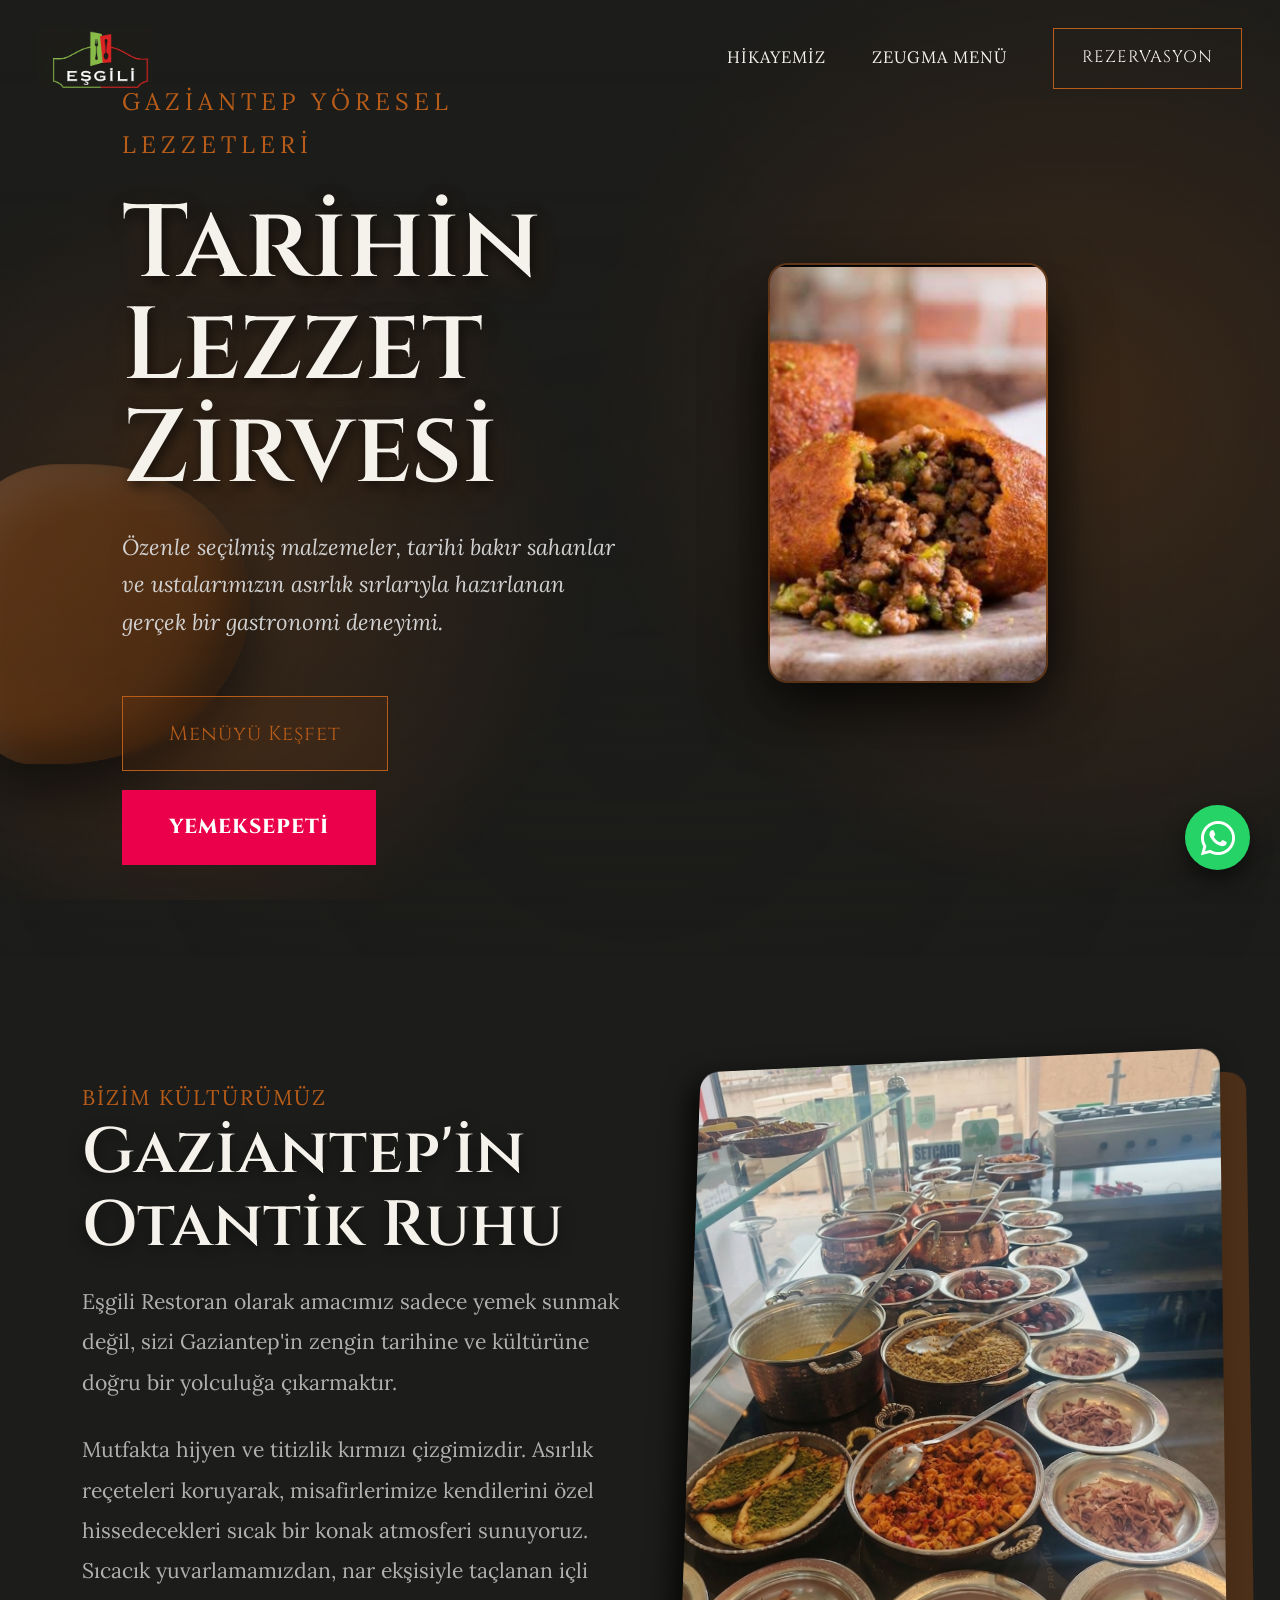
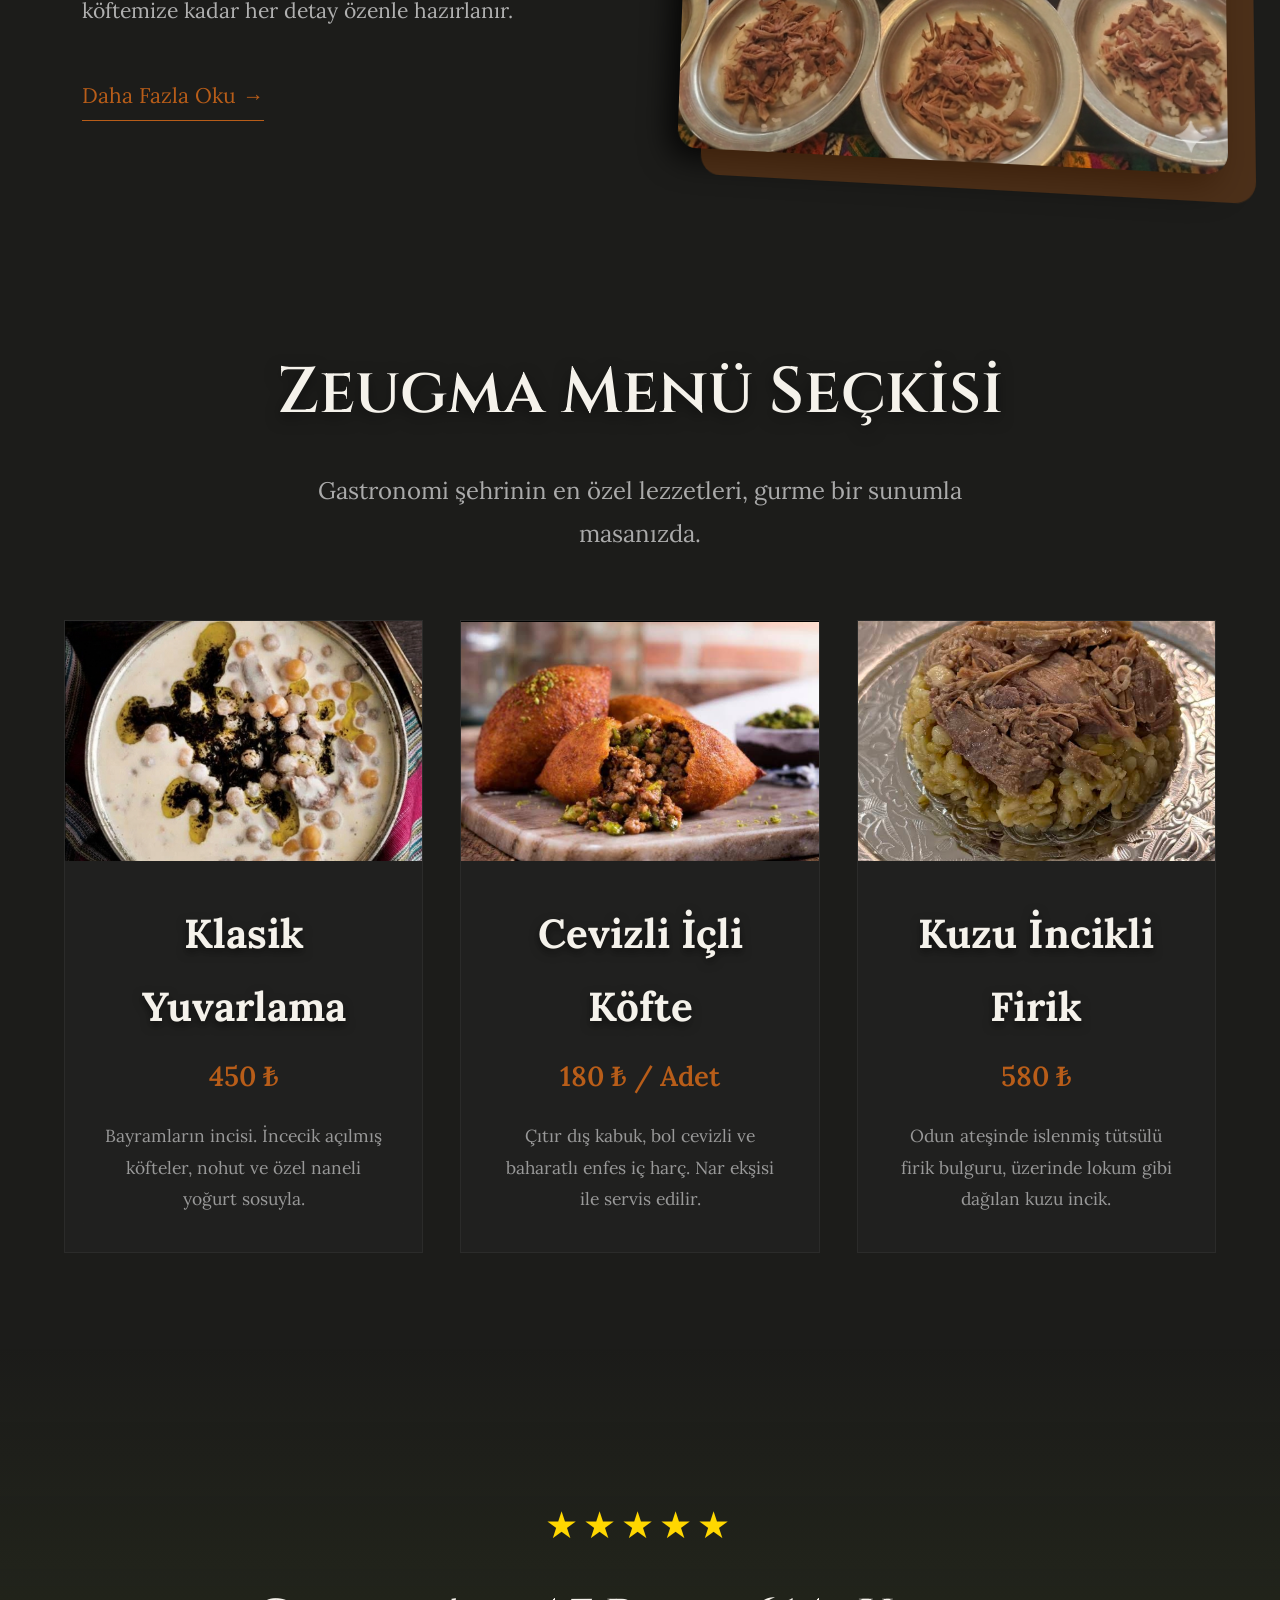
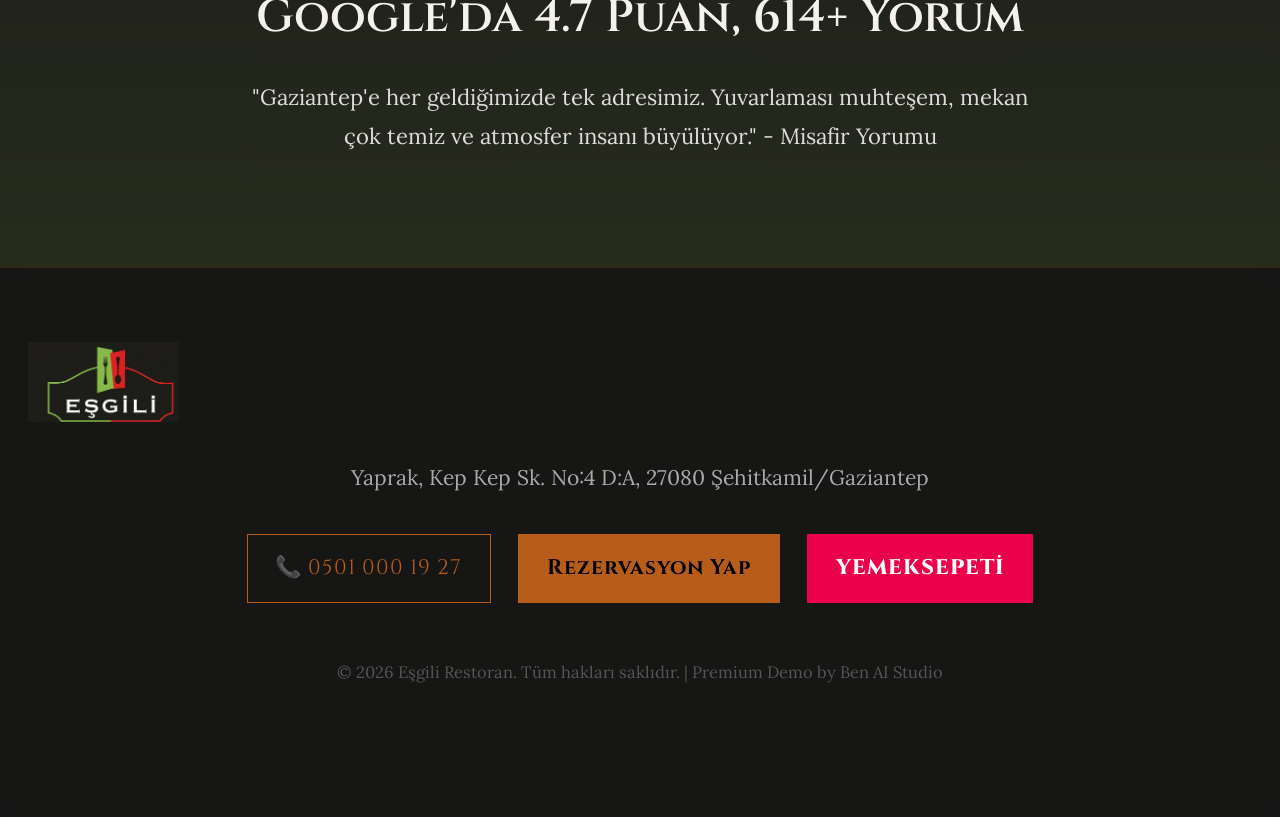
<file: index.html>
<!DOCTYPE html>
<html lang="tr">

<head>
    <meta charset="UTF-8">
    <meta name="viewport" content="width=device-width, initial-scale=1.0">
    <title>Eşgili Restoran | Geleneksel Gaziantep Mutfak Sanatı</title>

    <!-- Fonts -->
    <link rel="preconnect" href="https://fonts.googleapis.com">
    <link rel="preconnect" href="https://fonts.gstatic.com" crossorigin>
    <link
        href="https://fonts.googleapis.com/css2?family=Cinzel:wght@400;600;700&family=Lora:ital,wght@0,400;0,500;1,400&display=swap"
        rel="stylesheet">
    <link href='https://unpkg.com/boxicons@2.1.4/css/boxicons.min.css' rel='stylesheet'>

    <link rel="stylesheet" href="css/style.css">

<style>
*{
  box-sizing:border-box;
}

html,body{
  overflow-x:hidden;
  width:100%;
}

img{
  max-width:100%;
  height:auto;
  display:block;
}

.hero-container{
  display:flex;
  align-items:center;
  justify-content:space-between;
  gap:2rem;
  flex-wrap:wrap;
}

.hero-content{
  flex:1;
  min-width:280px;
}

.hero-content h1{
  font-size:clamp(2.5rem,8vw,6rem);
  line-height:1;
  word-break:break-word;
}

.hero-desc{
  font-size:clamp(.95rem,2vw,1.2rem);
  line-height:1.7;
}

.hero-images{
  flex:1;
  display:flex;
  justify-content:center;
  align-items:center;
  gap:1rem;
  flex-wrap:wrap;
}

.hero-img{
  width:100%;
  max-width:280px;
  object-fit:cover;
}

.story-container{
  display:flex;
  gap:2rem;
  align-items:center;
  flex-wrap:wrap;
}

.story-content,
.story-image{
  flex:1;
  min-width:280px;
}

.story-image img{
  width:100%;
  border-radius:20px;
}

.menu-grid{
  display:grid;
  grid-template-columns:repeat(auto-fit,minmax(280px,1fr));
  gap:2rem;
}

.menu-card{
  width:100%;
  overflow:hidden;
}

.menu-img-wrap{
  width:100%;
  height:240px;
  overflow:hidden;
}

.menu-img-wrap img{
  width:100%;
  height:100%;
  object-fit:cover;
}

footer{
  padding:4rem 1.5rem 7rem;
}

@media (max-width:768px){

section{
  padding-left:1rem !important;
  padding-right:1rem !important;
}

.hero{
  min-height:auto;
  padding-top:7rem;
  padding-bottom:4rem;
}

.hero-container{
  flex-direction:column;
  text-align:center;
}

.hero-content h1{
  font-size:3rem !important;
  line-height:.95;
}

.hero-desc{
  font-size:1rem;
}

.hero-images{
  width:100%;
  margin-top:2rem;
}

.hero-img{
  max-width:180px;
}

.img-2{
  transform:none !important;
}

.menu-grid{
  grid-template-columns:1fr;
}

.story-container{
  flex-direction:column;
}

.btn-copper{
  width:100%;
  text-align:center;
}

.menu-img-wrap{
  height:220px;
}

}

@media (max-width:480px){

.hero-content h1{
  font-size:2.2rem !important;
}

.hero-subtitle{
  font-size:.8rem;
}

.hero-desc{
  font-size:.92rem;
}

.hero-img{
  max-width:150px;
}

.menu-img-wrap{
  height:180px;
}

}
</style>


<style>
/* STORY SECTION IMPROVEMENTS */
.story-content{
  padding: 1rem;
}

.story-content h3{
  font-size: clamp(2rem, 5vw, 3.5rem) !important;
  line-height: 1.15;
  margin-bottom: 1rem;
  word-break: break-word;
}

.story-content p{
  font-size: clamp(1rem, 2vw, 1.15rem) !important;
  line-height: 1.9;
  max-width: 100%;
  overflow-wrap: break-word;
}

@media (max-width:768px){

.story-container{
  padding-top: 3rem !important;
  padding-bottom: 3rem !important;
  gap: 2.5rem !important;
}

.story-content{
  width: 100%;
  padding: 0.5rem;
}

.story-content h3{
  font-size: 2.2rem !important;
  text-align: center;
}

.story-content p{
  font-size: 1.02rem !important;
  line-height: 1.85;
  text-align: left;
}

.story-image{
  width: 100%;
}

.story-image img{
  width: 100%;
  max-height: 320px;
  object-fit: cover;
  border-radius: 18px;
}

}

/* SMALL PHONE */
@media (max-width:480px){

.story-content h3{
  font-size: 1.9rem !important;
}

.story-content p{
  font-size: 0.98rem !important;
  line-height: 1.75;
}

.hero-content h1{
  font-size: 2.6rem !important;
}

.hero-desc{
  font-size: 1rem !important;
  line-height: 1.7;
}

}
</style>


<style>
/* FINAL STORY MOBILE FIX */
@media (max-width:768px){

.story-content{
    width:100%;
    padding:0 1rem !important;
    text-align:center !important;
    display:flex;
    flex-direction:column;
    align-items:center;
    justify-content:center;
}

.story-content span{
    display:block;
    width:100%;
    text-align:center !important;
    margin-bottom:.7rem;
}

.story-content h3{
    font-size:1.9rem !important;
    line-height:1.2 !important;
    text-align:center !important;
    width:100%;
    margin-bottom:1rem;
}

.story-content p{
    font-size:0.98rem !important;
    line-height:1.8 !important;
    text-align:center !important;
    max-width:95%;
    margin:0 auto 1rem auto;
}

.story-image{
    width:100%;
    margin-top:1.5rem;
}

.story-image img{
    width:100%;
    max-height:300px;
    object-fit:cover;
    border-radius:18px;
}

}

/* EXTRA SMALL PHONES */
@media (max-width:480px){

.story-content h3{
    font-size:1.7rem !important;
}

.story-content p{
    font-size:0.93rem !important;
    line-height:1.7 !important;
}

}
</style>

</head>

<body>
    <div class="bg-lines"></div>
    <div class="bg-shapes" id="bg-shapes-container">
        <!-- Lights -->
        <div class="shape shape-1" id="shape1"></div>
        <div class="shape shape-2" id="shape2"></div>

        <!-- 3D Metallic Elements -->
        <div class="organic-blob blob-1"></div>
    </div>

    <nav id="navbar">
        <a href="#" class="logo-img-link"><img src="assets/logo.png" alt="Eşgili Logo" class="logo-img"></a>
        <div class="nav-links desktop-only">
            <a href="#hikaye">Hikayemiz</a>
            <a href="#menu">Zeugma Menü</a>
            <a href="#iletisim" class="btn-copper">Rezervasyon</a>
        </div>
        <div class="hamburger mobile-only" id="hamburger">
            <div class="bar"></div>
            <div class="bar"></div>
            <div class="bar"></div>
        </div>
    </nav>

    <!-- Mobile Menu Overlay -->
    <div class="mobile-menu-overlay" id="mobileMenu">
        <div class="mobile-nav-links">
            <a href="#hikaye" class="mobile-link">Hikayemiz</a>
            <a href="#menu" class="mobile-link">Zeugma Menü</a>
            <a href="#iletisim" class="mobile-link btn-copper" style="margin-left:0; margin-top:2rem;">Rezervasyon</a>
        </div>
    </div>

    <section class="hero">
        <div class="hero-bg" id="hero-bg"></div>
        <div class="particles-container" id="particles"></div>
        <div class="steam"></div>
        <div class="hero-overlay"></div>

        <div class="hero-container">
            <div class="hero-content">
                <span class="hero-subtitle">Gaziantep Yöresel Lezzetleri</span>
                <h1>Tarihin<br>Lezzet Zirvesi</h1>
                <p class="hero-desc">Özenle seçilmiş malzemeler, tarihi bakır sahanlar ve ustalarımızın asırlık
                    sırlarıyla hazırlanan gerçek bir gastronomi deneyimi.</p>
                <div style="display: flex; gap: 1rem; flex-wrap: wrap;">
                    <a href="#menu" class="btn-copper"
                        style="padding: 1rem 2.5rem; font-size: 1.1rem; background: rgba(184, 93, 25, 0.1); backdrop-filter: blur(5px);">Menüyü
                        Keşfet</a>
                    <a href="https://www.yemeksepeti.com/restaurant/hcvz/esgili-restoran?srsltid=AfmBOop_nC1M2yYXTI1k_6gWQtiFwk443ST-8Q_w5a07xKaIt2Z9Bty2"
                        target="_blank" class="btn-copper"
                        style="padding: 1rem 2.5rem; font-size: 1.1rem; background: #EA004B; color: white; border-color: #EA004B; font-weight: 800; text-transform: uppercase;">Yemeksepeti</a>
                </div>
            </div>

            <div class="hero-images">
                <img src="assets/iclikofte.png" alt="İçli Köfte" class="hero-img img-1">
                <img src="assets/yuvarlama.png" alt="Yuvarlama" class="hero-img img-2"
                    >
            </div>
        </div>
    </section>

    <section id="hikaye" class="story-container reveal">
        <div class="story-content">
            <span style="color: var(--copper); text-transform: uppercase; letter-spacing: 2px;">Bizim Kültürümüz</span>
            <h3>Gaziantep'in Otantik Ruhu</h3>
            <p>Eşgili Restoran olarak amacımız sadece yemek sunmak değil, sizi Gaziantep'in zengin tarihine ve kültürüne
                doğru bir yolculuğa çıkarmaktır.</p>
            <p>Mutfakta hijyen ve titizlik kırmızı çizgimizdir. Asırlık reçeteleri koruyarak, misafirlerimize
                kendilerini özel hissedecekleri sıcak bir konak atmosferi sunuyoruz. Sıcacık yuvarlamamızdan, nar
                ekşisiyle taçlanan içli köftemize kadar her detay özenle hazırlanır.</p>
            <a href="#"
                style="color: var(--copper); text-decoration: none; border-bottom: 1px solid var(--copper); padding-bottom: 5px; margin-top: 1rem; display: inline-block;">Daha
                Fazla Oku &rarr;</a>
        </div>
        <div class="story-image">
            <img src="assets/mekan.png" alt="Eşgili Restoran Mekan">
        </div>
    </section>

    <section id="menu">
        <div class="section-header reveal">
            <h2 style="color: var(--cream);">Zeugma Menü Seçkisi</h2>
            <p>Gastronomi şehrinin en özel lezzetleri, gurme bir sunumla masanızda.</p>
        </div>

        <div class="menu-grid">
            <div class="menu-card reveal">
                <div class="glow"></div>
                <div class="menu-img-wrap">
                    <img src="assets/yuvarlama.png" alt="Yuvarlama"
                        >
                </div>
                <div class="menu-details">
                    <h4>Klasik Yuvarlama</h4>
                    <span class="price">450 ₺</span>
                    <p style="color: #999; font-size: 0.95rem;">Bayramların incisi. İncecik açılmış köfteler, nohut ve
                        özel naneli yoğurt sosuyla.</p>
                </div>
            </div>

            <div class="menu-card reveal" style="transition-delay: 0.2s;">
                <div class="glow"></div>
                <div class="menu-img-wrap">
                    <img src="assets/iclikofte.png" alt="İçli Köfte">
                </div>
                <div class="menu-details">
                    <h4>Cevizli İçli Köfte</h4>
                    <span class="price">180 ₺ / Adet</span>
                    <p style="color: #999; font-size: 0.95rem;">Çıtır dış kabuk, bol cevizli ve baharatlı enfes iç harç.
                        Nar ekşisi ile servis edilir.</p>
                </div>
            </div>

            <div class="menu-card reveal" style="transition-delay: 0.4s;">
                <div class="glow"></div>
                <div class="menu-img-wrap">
                    <img src="assets/firik.png" alt="Firik Pilavı">
                </div>
                <div class="menu-details">
                    <h4>Kuzu İncikli Firik</h4>
                    <span class="price">580 ₺</span>
                    <p style="color: #999; font-size: 0.95rem;">Odun ateşinde islenmiş tütsülü firik bulguru, üzerinde
                        lokum gibi dağılan kuzu incik.</p>
                </div>
            </div>
        </div>
    </section>

    <div class="rating-banner reveal">
        <div class="stars">★★★★★</div>
        <h3>Google'da 4.7 Puan, <span id="review-counter" data-target="1600">0</span>+ Yorum</h3>
        <p style="font-size: 1.2rem; color: #ddd; max-width: 800px; margin: 0 auto;">"Gaziantep'e her geldiğimizde tek
            adresimiz. Yuvarlaması muhteşem, mekan çok temiz ve atmosfer insanı büyülüyor." - Misafir Yorumu</p>
    </div>

    <footer id="iletisim">
        <div style="margin-bottom: 2rem;">
            <img src="assets/logo.png" alt="Eşgili Logo" style="height: 80px; object-fit: contain;">
        </div>
        <p style="color: #aaa; margin-bottom: 2rem;">Yaprak, Kep Kep Sk. No:4 D:A, 27080 Şehitkamil/Gaziantep</p>
        <div style="display: flex; justify-content: center; gap: 1.5rem; margin-bottom: 3rem; flex-wrap: wrap;">
            <a href="tel:05010001927" class="btn-copper">📞 0501 000 19 27</a>
            <a href="https://wa.me/905010001927" class="btn-copper"
                style="background: var(--copper); color: #000; font-weight: 700;">Rezervasyon Yap</a>
            <a href="https://www.yemeksepeti.com/restaurant/hcvz/esgili-restoran?srsltid=AfmBOop_nC1M2yYXTI1k_6gWQtiFwk443ST-8Q_w5a07xKaIt2Z9Bty2"
                target="_blank" class="btn-copper"
                style="background: #EA004B; border-color: #EA004B; color: white; font-weight: 800; text-transform: uppercase;">Yemeksepeti</a>
        </div>
        <p style="color: #555; font-size: 0.9rem;">&copy; 2026 Eşgili Restoran. Tüm hakları saklıdır. | Premium Demo by
            Ben AI Studio</p>
    </footer>

    <a href="https://wa.me/905010001927?text=Merhaba,%20Eşgili%20Restoran'da%20rezervasyon%20yaptırmak%20istiyorum."
        class="floating-wa" target="_blank">
        <i class='bx bxl-whatsapp'></i>
    </a>

    <!-- Mobile Bottom Bar -->
    <div class="mobile-bottom-bar mobile-only">
        <a href="tel:05010001927" class="bottom-bar-item">
            <i class='bx bx-phone'></i>
            <span>Ara</span>
        </a>
        <a href="#menu" class="bottom-bar-item">
            <i class='bx bx-restaurant'></i>
            <span>Menü</span>
        </a>
        <a href="https://wa.me/905010001927" class="bottom-bar-item" target="_blank">
            <i class='bx bxl-whatsapp'></i>
            <span>WhatsApp</span>
        </a>
        <a href="https://www.yemeksepeti.com/restaurant/hcvz/esgili-restoran?srsltid=AfmBOop_nC1M2yYXTI1k_6gWQtiFwk443ST-8Q_w5a07xKaIt2Z9Bty2"
            target="_blank" class="bottom-bar-item" style="color: #EA004B;">
            <i class='bx bx-shopping-bag' style="color: #EA004B;"></i>
            <span style="color: #EA004B;">Sipariş</span>
        </a>
    </div>

    <script src="js/main.js"></script>
</body>

</html>
</file>
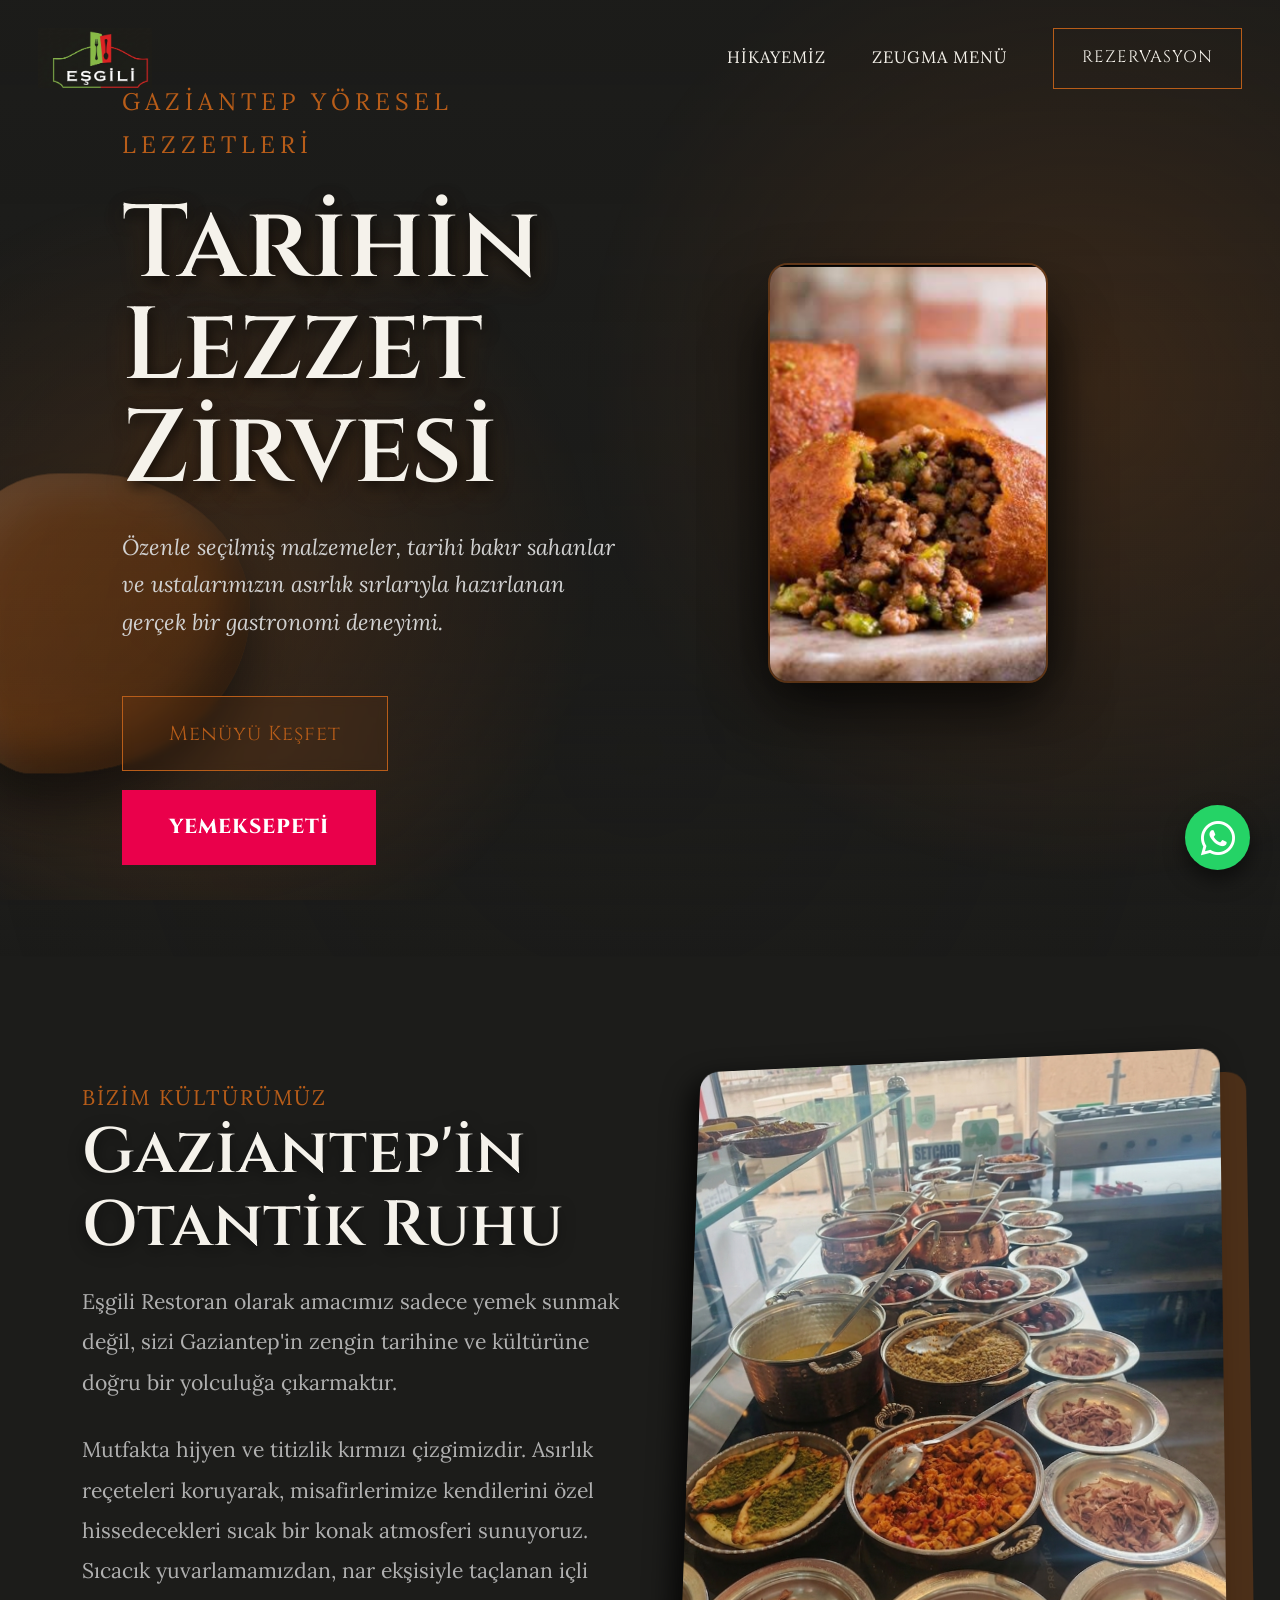
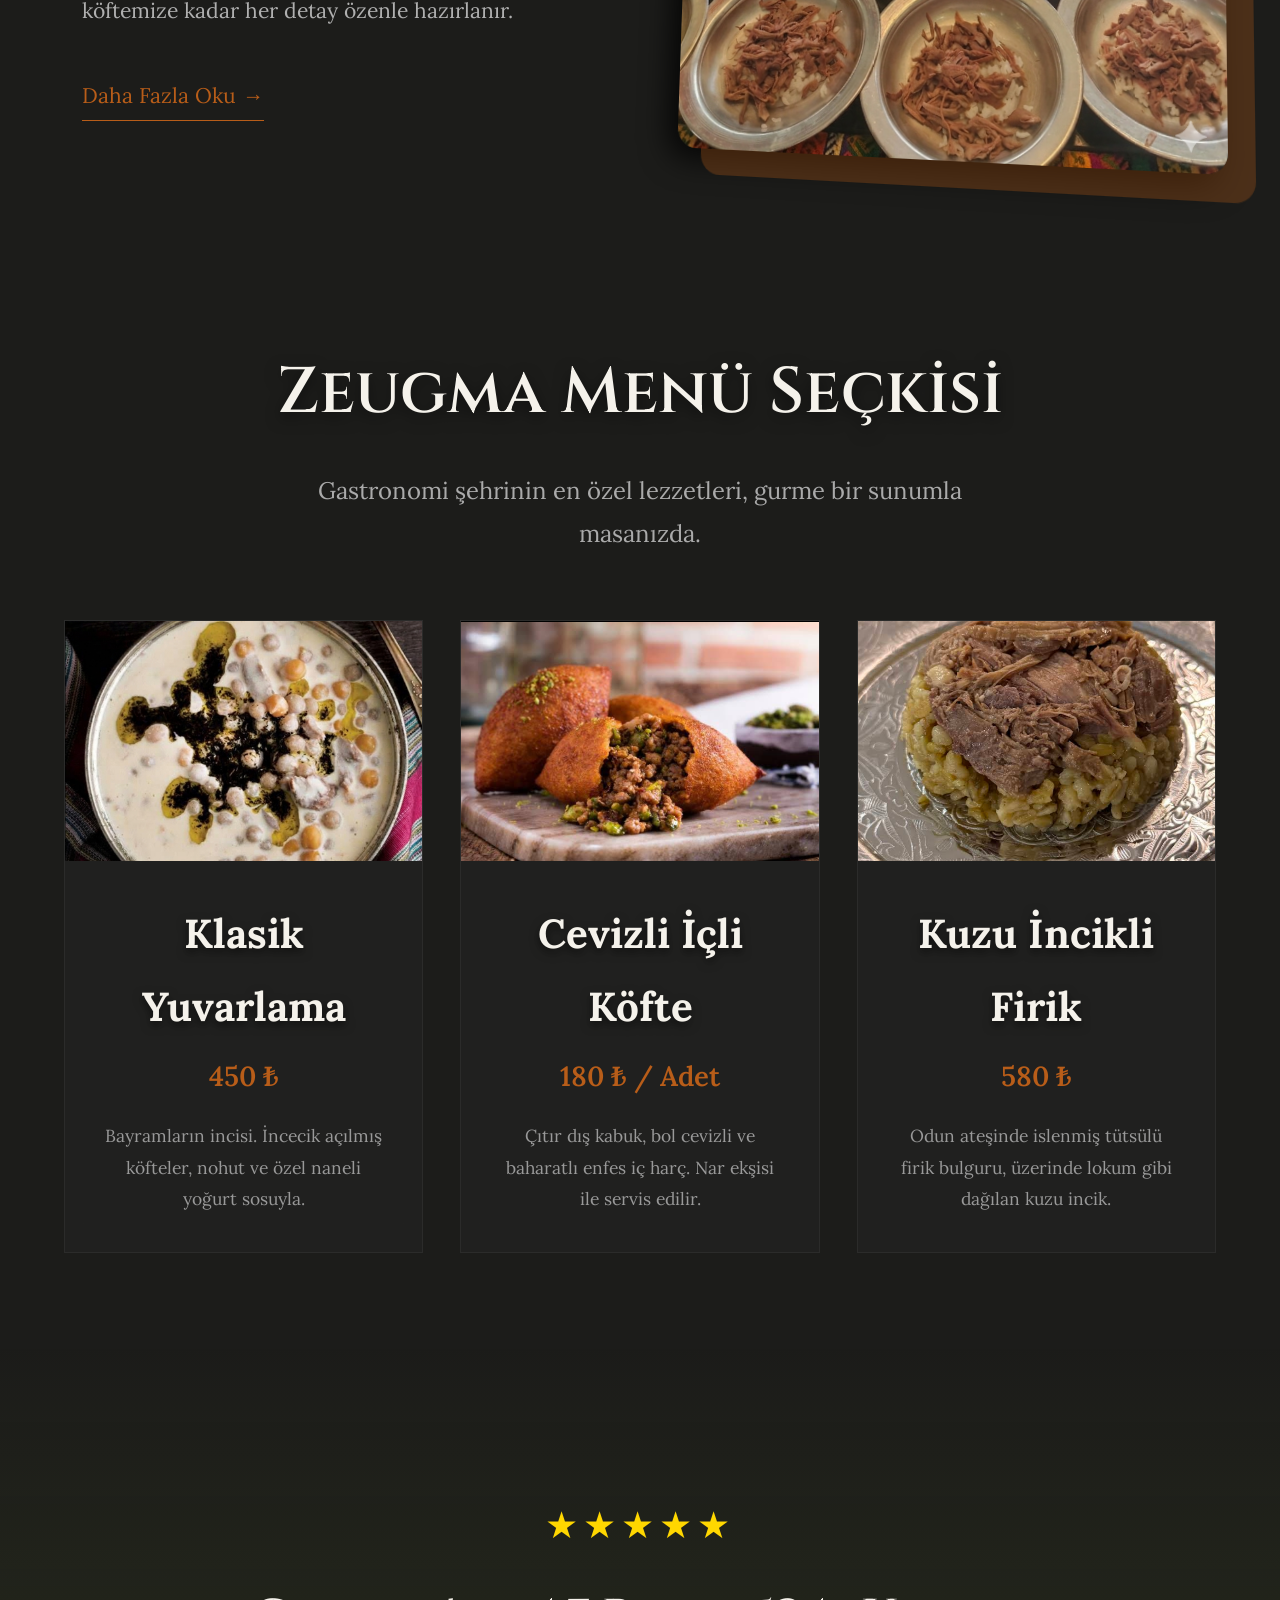
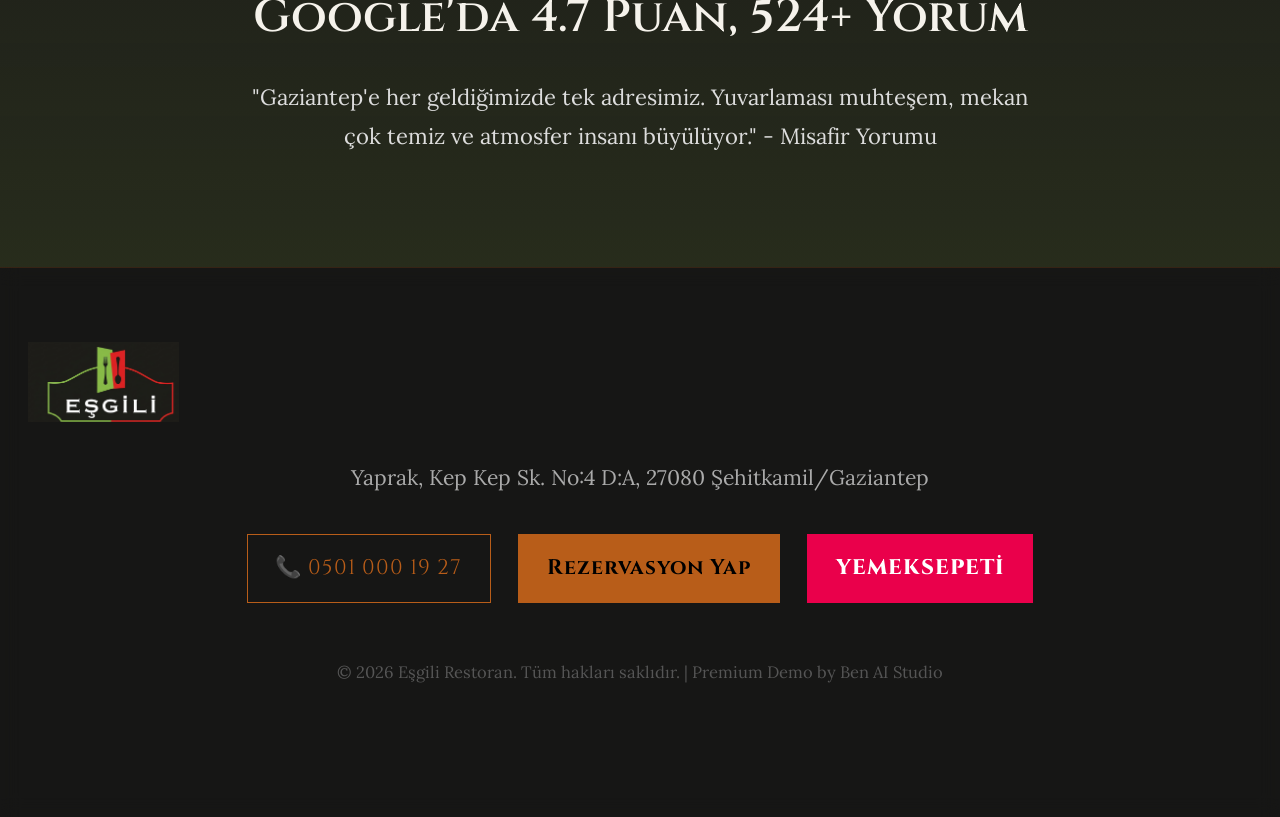
<file: preview (1).html>
<!DOCTYPE html>
<html lang="tr">

<head>
    <meta charset="UTF-8">
    <meta name="viewport" content="width=device-width, initial-scale=1.0">
    <title>Eşgili Restoran | Geleneksel Gaziantep Mutfak Sanatı</title>

    <!-- Fonts -->
    <link rel="preconnect" href="https://fonts.googleapis.com">
    <link rel="preconnect" href="https://fonts.gstatic.com" crossorigin>
    <link
        href="https://fonts.googleapis.com/css2?family=Cinzel:wght@400;600;700&family=Lora:ital,wght@0,400;0,500;1,400&display=swap"
        rel="stylesheet">
    <link href='https://unpkg.com/boxicons@2.1.4/css/boxicons.min.css' rel='stylesheet'>

    <link rel="stylesheet" href="css/style.css">

<style>
*{
  box-sizing:border-box;
}

html,body{
  overflow-x:hidden;
  width:100%;
}

img{
  max-width:100%;
  height:auto;
  display:block;
}

.hero-container{
  display:flex;
  align-items:center;
  justify-content:space-between;
  gap:2rem;
  flex-wrap:wrap;
}

.hero-content{
  flex:1;
  min-width:280px;
}

.hero-content h1{
  font-size:clamp(2.5rem,8vw,6rem);
  line-height:1;
  word-break:break-word;
}

.hero-desc{
  font-size:clamp(.95rem,2vw,1.2rem);
  line-height:1.7;
}

.hero-images{
  flex:1;
  display:flex;
  justify-content:center;
  align-items:center;
  gap:1rem;
  flex-wrap:wrap;
}

.hero-img{
  width:100%;
  max-width:280px;
  object-fit:cover;
}

.story-container{
  display:flex;
  gap:2rem;
  align-items:center;
  flex-wrap:wrap;
}

.story-content,
.story-image{
  flex:1;
  min-width:280px;
}

.story-image img{
  width:100%;
  border-radius:20px;
}

.menu-grid{
  display:grid;
  grid-template-columns:repeat(auto-fit,minmax(280px,1fr));
  gap:2rem;
}

.menu-card{
  width:100%;
  overflow:hidden;
}

.menu-img-wrap{
  width:100%;
  height:240px;
  overflow:hidden;
}

.menu-img-wrap img{
  width:100%;
  height:100%;
  object-fit:cover;
}

footer{
  padding:4rem 1.5rem 7rem;
}

@media (max-width:768px){

section{
  padding-left:1rem !important;
  padding-right:1rem !important;
}

.hero{
  min-height:auto;
  padding-top:7rem;
  padding-bottom:4rem;
}

.hero-container{
  flex-direction:column;
  text-align:center;
}

.hero-content h1{
  font-size:3rem !important;
  line-height:.95;
}

.hero-desc{
  font-size:1rem;
}

.hero-images{
  width:100%;
  margin-top:2rem;
}

.hero-img{
  max-width:180px;
}

.img-2{
  transform:none !important;
}

.menu-grid{
  grid-template-columns:1fr;
}

.story-container{
  flex-direction:column;
}

.btn-copper{
  width:100%;
  text-align:center;
}

.menu-img-wrap{
  height:220px;
}

}

@media (max-width:480px){

.hero-content h1{
  font-size:2.2rem !important;
}

.hero-subtitle{
  font-size:.8rem;
}

.hero-desc{
  font-size:.92rem;
}

.hero-img{
  max-width:150px;
}

.menu-img-wrap{
  height:180px;
}

}
</style>


<style>
/* STORY SECTION IMPROVEMENTS */
.story-content{
  padding: 1rem;
}

.story-content h3{
  font-size: clamp(2rem, 5vw, 3.5rem) !important;
  line-height: 1.15;
  margin-bottom: 1rem;
  word-break: break-word;
}

.story-content p{
  font-size: clamp(1rem, 2vw, 1.15rem) !important;
  line-height: 1.9;
  max-width: 100%;
  overflow-wrap: break-word;
}

@media (max-width:768px){

.story-container{
  padding-top: 3rem !important;
  padding-bottom: 3rem !important;
  gap: 2.5rem !important;
}

.story-content{
  width: 100%;
  padding: 0.5rem;
}

.story-content h3{
  font-size: 2.2rem !important;
  text-align: center;
}

.story-content p{
  font-size: 1.02rem !important;
  line-height: 1.85;
  text-align: left;
}

.story-image{
  width: 100%;
}

.story-image img{
  width: 100%;
  max-height: 320px;
  object-fit: cover;
  border-radius: 18px;
}

}

/* SMALL PHONE */
@media (max-width:480px){

.story-content h3{
  font-size: 1.9rem !important;
}

.story-content p{
  font-size: 0.98rem !important;
  line-height: 1.75;
}

.hero-content h1{
  font-size: 2.6rem !important;
}

.hero-desc{
  font-size: 1rem !important;
  line-height: 1.7;
}

}
</style>

</head>

<body>
    <div class="bg-lines"></div>
    <div class="bg-shapes" id="bg-shapes-container">
        <!-- Lights -->
        <div class="shape shape-1" id="shape1"></div>
        <div class="shape shape-2" id="shape2"></div>

        <!-- 3D Metallic Elements -->
        <div class="organic-blob blob-1"></div>
    </div>

    <nav id="navbar">
        <a href="#" class="logo-img-link"><img src="assets/logo.png" alt="Eşgili Logo" class="logo-img"></a>
        <div class="nav-links desktop-only">
            <a href="#hikaye">Hikayemiz</a>
            <a href="#menu">Zeugma Menü</a>
            <a href="#iletisim" class="btn-copper">Rezervasyon</a>
        </div>
        <div class="hamburger mobile-only" id="hamburger">
            <div class="bar"></div>
            <div class="bar"></div>
            <div class="bar"></div>
        </div>
    </nav>

    <!-- Mobile Menu Overlay -->
    <div class="mobile-menu-overlay" id="mobileMenu">
        <div class="mobile-nav-links">
            <a href="#hikaye" class="mobile-link">Hikayemiz</a>
            <a href="#menu" class="mobile-link">Zeugma Menü</a>
            <a href="#iletisim" class="mobile-link btn-copper" style="margin-left:0; margin-top:2rem;">Rezervasyon</a>
        </div>
    </div>

    <section class="hero">
        <div class="hero-bg" id="hero-bg"></div>
        <div class="particles-container" id="particles"></div>
        <div class="steam"></div>
        <div class="hero-overlay"></div>

        <div class="hero-container">
            <div class="hero-content">
                <span class="hero-subtitle">Gaziantep Yöresel Lezzetleri</span>
                <h1>Tarihin<br>Lezzet Zirvesi</h1>
                <p class="hero-desc">Özenle seçilmiş malzemeler, tarihi bakır sahanlar ve ustalarımızın asırlık
                    sırlarıyla hazırlanan gerçek bir gastronomi deneyimi.</p>
                <div style="display: flex; gap: 1rem; flex-wrap: wrap;">
                    <a href="#menu" class="btn-copper"
                        style="padding: 1rem 2.5rem; font-size: 1.1rem; background: rgba(184, 93, 25, 0.1); backdrop-filter: blur(5px);">Menüyü
                        Keşfet</a>
                    <a href="https://www.yemeksepeti.com/restaurant/hcvz/esgili-restoran?srsltid=AfmBOop_nC1M2yYXTI1k_6gWQtiFwk443ST-8Q_w5a07xKaIt2Z9Bty2"
                        target="_blank" class="btn-copper"
                        style="padding: 1rem 2.5rem; font-size: 1.1rem; background: #EA004B; color: white; border-color: #EA004B; font-weight: 800; text-transform: uppercase;">Yemeksepeti</a>
                </div>
            </div>

            <div class="hero-images">
                <img src="assets/iclikofte.png" alt="İçli Köfte" class="hero-img img-1">
                <img src="assets/yuvarlama.png" alt="Yuvarlama" class="hero-img img-2"
                    >
            </div>
        </div>
    </section>

    <section id="hikaye" class="story-container reveal">
        <div class="story-content">
            <span style="color: var(--copper); text-transform: uppercase; letter-spacing: 2px;">Bizim Kültürümüz</span>
            <h3>Gaziantep'in Otantik Ruhu</h3>
            <p>Eşgili Restoran olarak amacımız sadece yemek sunmak değil, sizi Gaziantep'in zengin tarihine ve kültürüne
                doğru bir yolculuğa çıkarmaktır.</p>
            <p>Mutfakta hijyen ve titizlik kırmızı çizgimizdir. Asırlık reçeteleri koruyarak, misafirlerimize
                kendilerini özel hissedecekleri sıcak bir konak atmosferi sunuyoruz. Sıcacık yuvarlamamızdan, nar
                ekşisiyle taçlanan içli köftemize kadar her detay özenle hazırlanır.</p>
            <a href="#"
                style="color: var(--copper); text-decoration: none; border-bottom: 1px solid var(--copper); padding-bottom: 5px; margin-top: 1rem; display: inline-block;">Daha
                Fazla Oku &rarr;</a>
        </div>
        <div class="story-image">
            <img src="assets/mekan.png" alt="Eşgili Restoran Mekan">
        </div>
    </section>

    <section id="menu">
        <div class="section-header reveal">
            <h2 style="color: var(--cream);">Zeugma Menü Seçkisi</h2>
            <p>Gastronomi şehrinin en özel lezzetleri, gurme bir sunumla masanızda.</p>
        </div>

        <div class="menu-grid">
            <div class="menu-card reveal">
                <div class="glow"></div>
                <div class="menu-img-wrap">
                    <img src="assets/yuvarlama.png" alt="Yuvarlama"
                        >
                </div>
                <div class="menu-details">
                    <h4>Klasik Yuvarlama</h4>
                    <span class="price">450 ₺</span>
                    <p style="color: #999; font-size: 0.95rem;">Bayramların incisi. İncecik açılmış köfteler, nohut ve
                        özel naneli yoğurt sosuyla.</p>
                </div>
            </div>

            <div class="menu-card reveal" style="transition-delay: 0.2s;">
                <div class="glow"></div>
                <div class="menu-img-wrap">
                    <img src="assets/iclikofte.png" alt="İçli Köfte">
                </div>
                <div class="menu-details">
                    <h4>Cevizli İçli Köfte</h4>
                    <span class="price">180 ₺ / Adet</span>
                    <p style="color: #999; font-size: 0.95rem;">Çıtır dış kabuk, bol cevizli ve baharatlı enfes iç harç.
                        Nar ekşisi ile servis edilir.</p>
                </div>
            </div>

            <div class="menu-card reveal" style="transition-delay: 0.4s;">
                <div class="glow"></div>
                <div class="menu-img-wrap">
                    <img src="assets/firik.png" alt="Firik Pilavı">
                </div>
                <div class="menu-details">
                    <h4>Kuzu İncikli Firik</h4>
                    <span class="price">580 ₺</span>
                    <p style="color: #999; font-size: 0.95rem;">Odun ateşinde islenmiş tütsülü firik bulguru, üzerinde
                        lokum gibi dağılan kuzu incik.</p>
                </div>
            </div>
        </div>
    </section>

    <div class="rating-banner reveal">
        <div class="stars">★★★★★</div>
        <h3>Google'da 4.7 Puan, <span id="review-counter" data-target="1600">0</span>+ Yorum</h3>
        <p style="font-size: 1.2rem; color: #ddd; max-width: 800px; margin: 0 auto;">"Gaziantep'e her geldiğimizde tek
            adresimiz. Yuvarlaması muhteşem, mekan çok temiz ve atmosfer insanı büyülüyor." - Misafir Yorumu</p>
    </div>

    <footer id="iletisim">
        <div style="margin-bottom: 2rem;">
            <img src="assets/logo.png" alt="Eşgili Logo" style="height: 80px; object-fit: contain;">
        </div>
        <p style="color: #aaa; margin-bottom: 2rem;">Yaprak, Kep Kep Sk. No:4 D:A, 27080 Şehitkamil/Gaziantep</p>
        <div style="display: flex; justify-content: center; gap: 1.5rem; margin-bottom: 3rem; flex-wrap: wrap;">
            <a href="tel:05010001927" class="btn-copper">📞 0501 000 19 27</a>
            <a href="https://wa.me/905010001927" class="btn-copper"
                style="background: var(--copper); color: #000; font-weight: 700;">Rezervasyon Yap</a>
            <a href="https://www.yemeksepeti.com/restaurant/hcvz/esgili-restoran?srsltid=AfmBOop_nC1M2yYXTI1k_6gWQtiFwk443ST-8Q_w5a07xKaIt2Z9Bty2"
                target="_blank" class="btn-copper"
                style="background: #EA004B; border-color: #EA004B; color: white; font-weight: 800; text-transform: uppercase;">Yemeksepeti</a>
        </div>
        <p style="color: #555; font-size: 0.9rem;">&copy; 2026 Eşgili Restoran. Tüm hakları saklıdır. | Premium Demo by
            Ben AI Studio</p>
    </footer>

    <a href="https://wa.me/905010001927?text=Merhaba,%20Eşgili%20Restoran'da%20rezervasyon%20yaptırmak%20istiyorum."
        class="floating-wa" target="_blank">
        <i class='bx bxl-whatsapp'></i>
    </a>

    <!-- Mobile Bottom Bar -->
    <div class="mobile-bottom-bar mobile-only">
        <a href="tel:05010001927" class="bottom-bar-item">
            <i class='bx bx-phone'></i>
            <span>Ara</span>
        </a>
        <a href="#menu" class="bottom-bar-item">
            <i class='bx bx-restaurant'></i>
            <span>Menü</span>
        </a>
        <a href="https://wa.me/905010001927" class="bottom-bar-item" target="_blank">
            <i class='bx bxl-whatsapp'></i>
            <span>WhatsApp</span>
        </a>
        <a href="https://www.yemeksepeti.com/restaurant/hcvz/esgili-restoran?srsltid=AfmBOop_nC1M2yYXTI1k_6gWQtiFwk443ST-8Q_w5a07xKaIt2Z9Bty2"
            target="_blank" class="bottom-bar-item" style="color: #EA004B;">
            <i class='bx bx-shopping-bag' style="color: #EA004B;"></i>
            <span style="color: #EA004B;">Sipariş</span>
        </a>
    </div>

    <script src="js/main.js"></script>
</body>

</html>
</file>
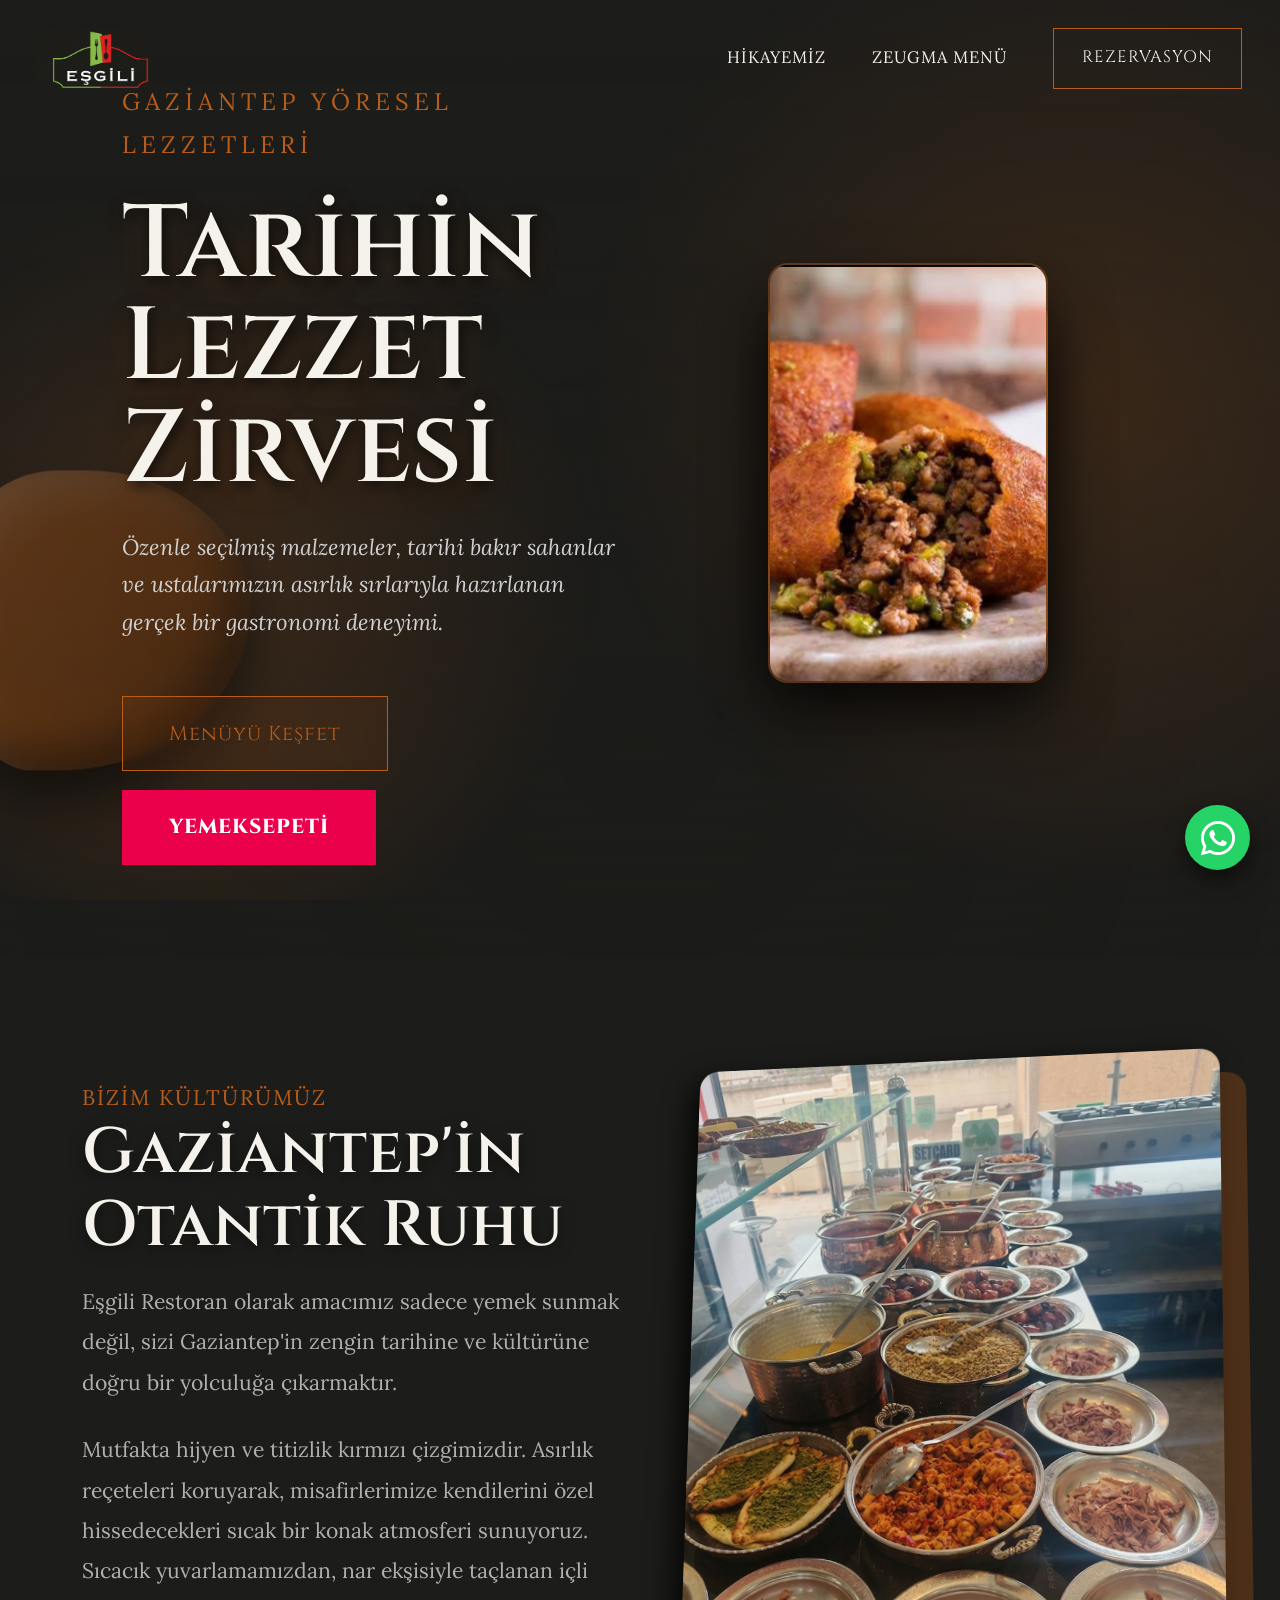
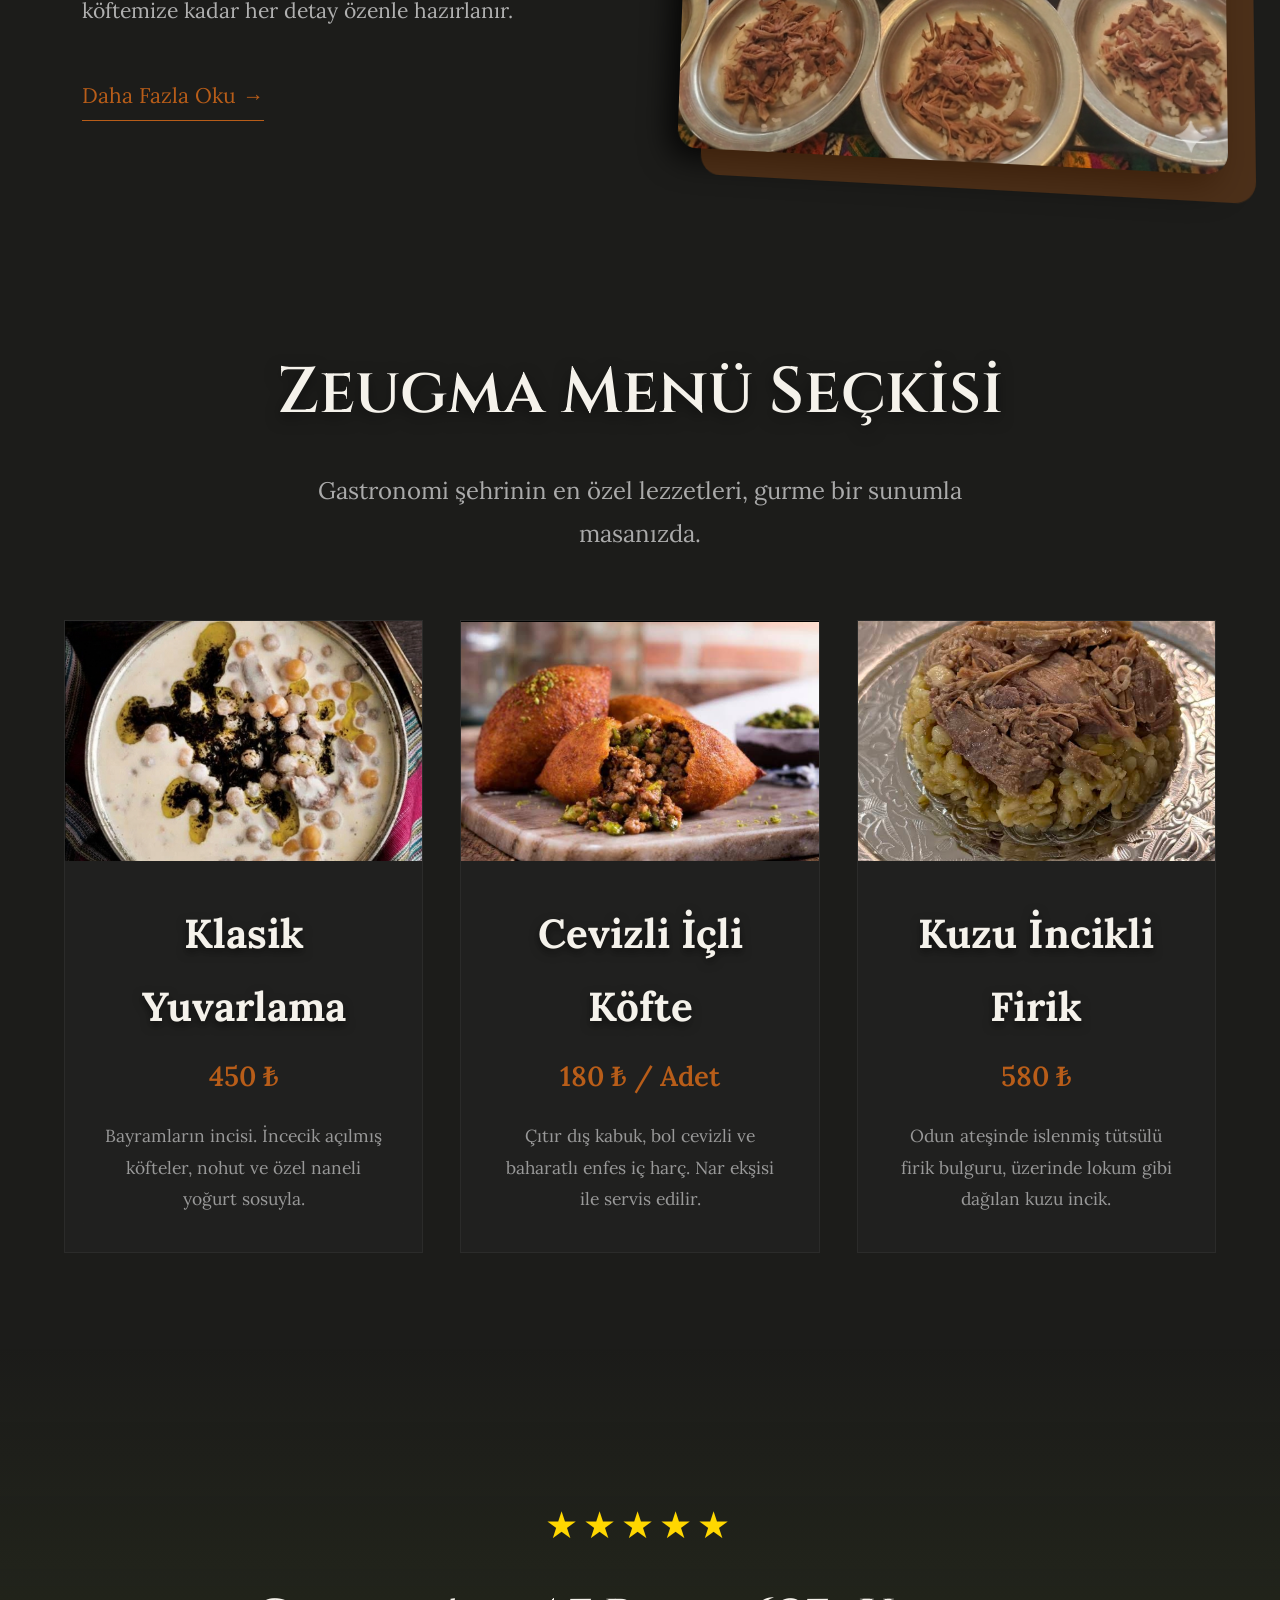
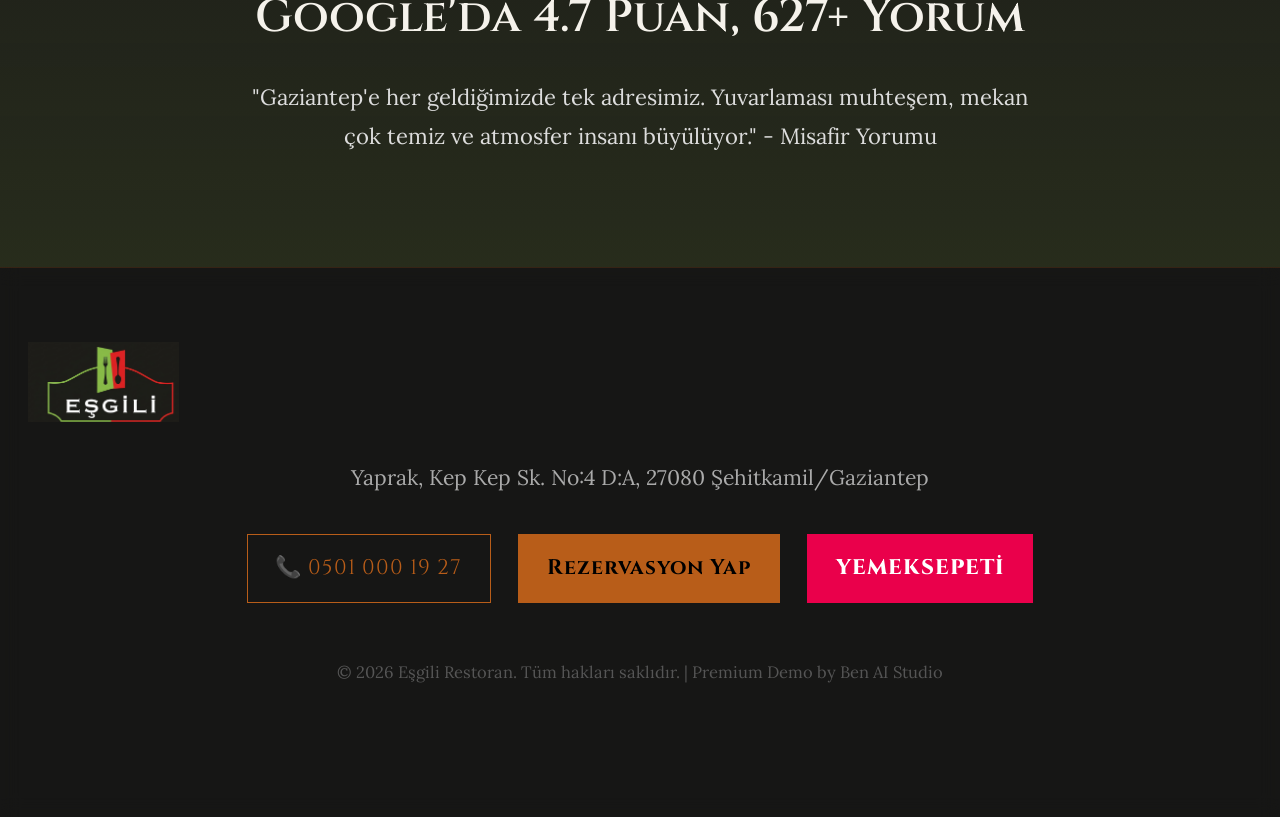
<file: preview (2).html>
<!DOCTYPE html>
<html lang="tr">

<head>
    <meta charset="UTF-8">
    <meta name="viewport" content="width=device-width, initial-scale=1.0">
    <title>Eşgili Restoran | Geleneksel Gaziantep Mutfak Sanatı</title>

    <!-- Fonts -->
    <link rel="preconnect" href="https://fonts.googleapis.com">
    <link rel="preconnect" href="https://fonts.gstatic.com" crossorigin>
    <link
        href="https://fonts.googleapis.com/css2?family=Cinzel:wght@400;600;700&family=Lora:ital,wght@0,400;0,500;1,400&display=swap"
        rel="stylesheet">
    <link href='https://unpkg.com/boxicons@2.1.4/css/boxicons.min.css' rel='stylesheet'>

    <link rel="stylesheet" href="css/style.css">

<style>
*{
  box-sizing:border-box;
}

html,body{
  overflow-x:hidden;
  width:100%;
}

img{
  max-width:100%;
  height:auto;
  display:block;
}

.hero-container{
  display:flex;
  align-items:center;
  justify-content:space-between;
  gap:2rem;
  flex-wrap:wrap;
}

.hero-content{
  flex:1;
  min-width:280px;
}

.hero-content h1{
  font-size:clamp(2.5rem,8vw,6rem);
  line-height:1;
  word-break:break-word;
}

.hero-desc{
  font-size:clamp(.95rem,2vw,1.2rem);
  line-height:1.7;
}

.hero-images{
  flex:1;
  display:flex;
  justify-content:center;
  align-items:center;
  gap:1rem;
  flex-wrap:wrap;
}

.hero-img{
  width:100%;
  max-width:280px;
  object-fit:cover;
}

.story-container{
  display:flex;
  gap:2rem;
  align-items:center;
  flex-wrap:wrap;
}

.story-content,
.story-image{
  flex:1;
  min-width:280px;
}

.story-image img{
  width:100%;
  border-radius:20px;
}

.menu-grid{
  display:grid;
  grid-template-columns:repeat(auto-fit,minmax(280px,1fr));
  gap:2rem;
}

.menu-card{
  width:100%;
  overflow:hidden;
}

.menu-img-wrap{
  width:100%;
  height:240px;
  overflow:hidden;
}

.menu-img-wrap img{
  width:100%;
  height:100%;
  object-fit:cover;
}

footer{
  padding:4rem 1.5rem 7rem;
}

@media (max-width:768px){

section{
  padding-left:1rem !important;
  padding-right:1rem !important;
}

.hero{
  min-height:auto;
  padding-top:7rem;
  padding-bottom:4rem;
}

.hero-container{
  flex-direction:column;
  text-align:center;
}

.hero-content h1{
  font-size:3rem !important;
  line-height:.95;
}

.hero-desc{
  font-size:1rem;
}

.hero-images{
  width:100%;
  margin-top:2rem;
}

.hero-img{
  max-width:180px;
}

.img-2{
  transform:none !important;
}

.menu-grid{
  grid-template-columns:1fr;
}

.story-container{
  flex-direction:column;
}

.btn-copper{
  width:100%;
  text-align:center;
}

.menu-img-wrap{
  height:220px;
}

}

@media (max-width:480px){

.hero-content h1{
  font-size:2.2rem !important;
}

.hero-subtitle{
  font-size:.8rem;
}

.hero-desc{
  font-size:.92rem;
}

.hero-img{
  max-width:150px;
}

.menu-img-wrap{
  height:180px;
}

}
</style>


<style>
/* STORY SECTION IMPROVEMENTS */
.story-content{
  padding: 1rem;
}

.story-content h3{
  font-size: clamp(2rem, 5vw, 3.5rem) !important;
  line-height: 1.15;
  margin-bottom: 1rem;
  word-break: break-word;
}

.story-content p{
  font-size: clamp(1rem, 2vw, 1.15rem) !important;
  line-height: 1.9;
  max-width: 100%;
  overflow-wrap: break-word;
}

@media (max-width:768px){

.story-container{
  padding-top: 3rem !important;
  padding-bottom: 3rem !important;
  gap: 2.5rem !important;
}

.story-content{
  width: 100%;
  padding: 0.5rem;
}

.story-content h3{
  font-size: 2.2rem !important;
  text-align: center;
}

.story-content p{
  font-size: 1.02rem !important;
  line-height: 1.85;
  text-align: left;
}

.story-image{
  width: 100%;
}

.story-image img{
  width: 100%;
  max-height: 320px;
  object-fit: cover;
  border-radius: 18px;
}

}

/* SMALL PHONE */
@media (max-width:480px){

.story-content h3{
  font-size: 1.9rem !important;
}

.story-content p{
  font-size: 0.98rem !important;
  line-height: 1.75;
}

.hero-content h1{
  font-size: 2.6rem !important;
}

.hero-desc{
  font-size: 1rem !important;
  line-height: 1.7;
}

}
</style>


<style>
/* FINAL STORY MOBILE FIX */
@media (max-width:768px){

.story-content{
    width:100%;
    padding:0 1rem !important;
    text-align:center !important;
    display:flex;
    flex-direction:column;
    align-items:center;
    justify-content:center;
}

.story-content span{
    display:block;
    width:100%;
    text-align:center !important;
    margin-bottom:.7rem;
}

.story-content h3{
    font-size:1.9rem !important;
    line-height:1.2 !important;
    text-align:center !important;
    width:100%;
    margin-bottom:1rem;
}

.story-content p{
    font-size:0.98rem !important;
    line-height:1.8 !important;
    text-align:center !important;
    max-width:95%;
    margin:0 auto 1rem auto;
}

.story-image{
    width:100%;
    margin-top:1.5rem;
}

.story-image img{
    width:100%;
    max-height:300px;
    object-fit:cover;
    border-radius:18px;
}

}

/* EXTRA SMALL PHONES */
@media (max-width:480px){

.story-content h3{
    font-size:1.7rem !important;
}

.story-content p{
    font-size:0.93rem !important;
    line-height:1.7 !important;
}

}
</style>

</head>

<body>
    <div class="bg-lines"></div>
    <div class="bg-shapes" id="bg-shapes-container">
        <!-- Lights -->
        <div class="shape shape-1" id="shape1"></div>
        <div class="shape shape-2" id="shape2"></div>

        <!-- 3D Metallic Elements -->
        <div class="organic-blob blob-1"></div>
    </div>

    <nav id="navbar">
        <a href="#" class="logo-img-link"><img src="assets/logo.png" alt="Eşgili Logo" class="logo-img"></a>
        <div class="nav-links desktop-only">
            <a href="#hikaye">Hikayemiz</a>
            <a href="#menu">Zeugma Menü</a>
            <a href="#iletisim" class="btn-copper">Rezervasyon</a>
        </div>
        <div class="hamburger mobile-only" id="hamburger">
            <div class="bar"></div>
            <div class="bar"></div>
            <div class="bar"></div>
        </div>
    </nav>

    <!-- Mobile Menu Overlay -->
    <div class="mobile-menu-overlay" id="mobileMenu">
        <div class="mobile-nav-links">
            <a href="#hikaye" class="mobile-link">Hikayemiz</a>
            <a href="#menu" class="mobile-link">Zeugma Menü</a>
            <a href="#iletisim" class="mobile-link btn-copper" style="margin-left:0; margin-top:2rem;">Rezervasyon</a>
        </div>
    </div>

    <section class="hero">
        <div class="hero-bg" id="hero-bg"></div>
        <div class="particles-container" id="particles"></div>
        <div class="steam"></div>
        <div class="hero-overlay"></div>

        <div class="hero-container">
            <div class="hero-content">
                <span class="hero-subtitle">Gaziantep Yöresel Lezzetleri</span>
                <h1>Tarihin<br>Lezzet Zirvesi</h1>
                <p class="hero-desc">Özenle seçilmiş malzemeler, tarihi bakır sahanlar ve ustalarımızın asırlık
                    sırlarıyla hazırlanan gerçek bir gastronomi deneyimi.</p>
                <div style="display: flex; gap: 1rem; flex-wrap: wrap;">
                    <a href="#menu" class="btn-copper"
                        style="padding: 1rem 2.5rem; font-size: 1.1rem; background: rgba(184, 93, 25, 0.1); backdrop-filter: blur(5px);">Menüyü
                        Keşfet</a>
                    <a href="https://www.yemeksepeti.com/restaurant/hcvz/esgili-restoran?srsltid=AfmBOop_nC1M2yYXTI1k_6gWQtiFwk443ST-8Q_w5a07xKaIt2Z9Bty2"
                        target="_blank" class="btn-copper"
                        style="padding: 1rem 2.5rem; font-size: 1.1rem; background: #EA004B; color: white; border-color: #EA004B; font-weight: 800; text-transform: uppercase;">Yemeksepeti</a>
                </div>
            </div>

            <div class="hero-images">
                <img src="assets/iclikofte.png" alt="İçli Köfte" class="hero-img img-1">
                <img src="assets/yuvarlama.png" alt="Yuvarlama" class="hero-img img-2"
                    >
            </div>
        </div>
    </section>

    <section id="hikaye" class="story-container reveal">
        <div class="story-content">
            <span style="color: var(--copper); text-transform: uppercase; letter-spacing: 2px;">Bizim Kültürümüz</span>
            <h3>Gaziantep'in Otantik Ruhu</h3>
            <p>Eşgili Restoran olarak amacımız sadece yemek sunmak değil, sizi Gaziantep'in zengin tarihine ve kültürüne
                doğru bir yolculuğa çıkarmaktır.</p>
            <p>Mutfakta hijyen ve titizlik kırmızı çizgimizdir. Asırlık reçeteleri koruyarak, misafirlerimize
                kendilerini özel hissedecekleri sıcak bir konak atmosferi sunuyoruz. Sıcacık yuvarlamamızdan, nar
                ekşisiyle taçlanan içli köftemize kadar her detay özenle hazırlanır.</p>
            <a href="#"
                style="color: var(--copper); text-decoration: none; border-bottom: 1px solid var(--copper); padding-bottom: 5px; margin-top: 1rem; display: inline-block;">Daha
                Fazla Oku &rarr;</a>
        </div>
        <div class="story-image">
            <img src="assets/mekan.png" alt="Eşgili Restoran Mekan">
        </div>
    </section>

    <section id="menu">
        <div class="section-header reveal">
            <h2 style="color: var(--cream);">Zeugma Menü Seçkisi</h2>
            <p>Gastronomi şehrinin en özel lezzetleri, gurme bir sunumla masanızda.</p>
        </div>

        <div class="menu-grid">
            <div class="menu-card reveal">
                <div class="glow"></div>
                <div class="menu-img-wrap">
                    <img src="assets/yuvarlama.png" alt="Yuvarlama"
                        >
                </div>
                <div class="menu-details">
                    <h4>Klasik Yuvarlama</h4>
                    <span class="price">450 ₺</span>
                    <p style="color: #999; font-size: 0.95rem;">Bayramların incisi. İncecik açılmış köfteler, nohut ve
                        özel naneli yoğurt sosuyla.</p>
                </div>
            </div>

            <div class="menu-card reveal" style="transition-delay: 0.2s;">
                <div class="glow"></div>
                <div class="menu-img-wrap">
                    <img src="assets/iclikofte.png" alt="İçli Köfte">
                </div>
                <div class="menu-details">
                    <h4>Cevizli İçli Köfte</h4>
                    <span class="price">180 ₺ / Adet</span>
                    <p style="color: #999; font-size: 0.95rem;">Çıtır dış kabuk, bol cevizli ve baharatlı enfes iç harç.
                        Nar ekşisi ile servis edilir.</p>
                </div>
            </div>

            <div class="menu-card reveal" style="transition-delay: 0.4s;">
                <div class="glow"></div>
                <div class="menu-img-wrap">
                    <img src="assets/firik.png" alt="Firik Pilavı">
                </div>
                <div class="menu-details">
                    <h4>Kuzu İncikli Firik</h4>
                    <span class="price">580 ₺</span>
                    <p style="color: #999; font-size: 0.95rem;">Odun ateşinde islenmiş tütsülü firik bulguru, üzerinde
                        lokum gibi dağılan kuzu incik.</p>
                </div>
            </div>
        </div>
    </section>

    <div class="rating-banner reveal">
        <div class="stars">★★★★★</div>
        <h3>Google'da 4.7 Puan, <span id="review-counter" data-target="1600">0</span>+ Yorum</h3>
        <p style="font-size: 1.2rem; color: #ddd; max-width: 800px; margin: 0 auto;">"Gaziantep'e her geldiğimizde tek
            adresimiz. Yuvarlaması muhteşem, mekan çok temiz ve atmosfer insanı büyülüyor." - Misafir Yorumu</p>
    </div>

    <footer id="iletisim">
        <div style="margin-bottom: 2rem;">
            <img src="assets/logo.png" alt="Eşgili Logo" style="height: 80px; object-fit: contain;">
        </div>
        <p style="color: #aaa; margin-bottom: 2rem;">Yaprak, Kep Kep Sk. No:4 D:A, 27080 Şehitkamil/Gaziantep</p>
        <div style="display: flex; justify-content: center; gap: 1.5rem; margin-bottom: 3rem; flex-wrap: wrap;">
            <a href="tel:05010001927" class="btn-copper">📞 0501 000 19 27</a>
            <a href="https://wa.me/905010001927" class="btn-copper"
                style="background: var(--copper); color: #000; font-weight: 700;">Rezervasyon Yap</a>
            <a href="https://www.yemeksepeti.com/restaurant/hcvz/esgili-restoran?srsltid=AfmBOop_nC1M2yYXTI1k_6gWQtiFwk443ST-8Q_w5a07xKaIt2Z9Bty2"
                target="_blank" class="btn-copper"
                style="background: #EA004B; border-color: #EA004B; color: white; font-weight: 800; text-transform: uppercase;">Yemeksepeti</a>
        </div>
        <p style="color: #555; font-size: 0.9rem;">&copy; 2026 Eşgili Restoran. Tüm hakları saklıdır. | Premium Demo by
            Ben AI Studio</p>
    </footer>

    <a href="https://wa.me/905010001927?text=Merhaba,%20Eşgili%20Restoran'da%20rezervasyon%20yaptırmak%20istiyorum."
        class="floating-wa" target="_blank">
        <i class='bx bxl-whatsapp'></i>
    </a>

    <!-- Mobile Bottom Bar -->
    <div class="mobile-bottom-bar mobile-only">
        <a href="tel:05010001927" class="bottom-bar-item">
            <i class='bx bx-phone'></i>
            <span>Ara</span>
        </a>
        <a href="#menu" class="bottom-bar-item">
            <i class='bx bx-restaurant'></i>
            <span>Menü</span>
        </a>
        <a href="https://wa.me/905010001927" class="bottom-bar-item" target="_blank">
            <i class='bx bxl-whatsapp'></i>
            <span>WhatsApp</span>
        </a>
        <a href="https://www.yemeksepeti.com/restaurant/hcvz/esgili-restoran?srsltid=AfmBOop_nC1M2yYXTI1k_6gWQtiFwk443ST-8Q_w5a07xKaIt2Z9Bty2"
            target="_blank" class="bottom-bar-item" style="color: #EA004B;">
            <i class='bx bx-shopping-bag' style="color: #EA004B;"></i>
            <span style="color: #EA004B;">Sipariş</span>
        </a>
    </div>

    <script src="js/main.js"></script>
</body>

</html>
</file>
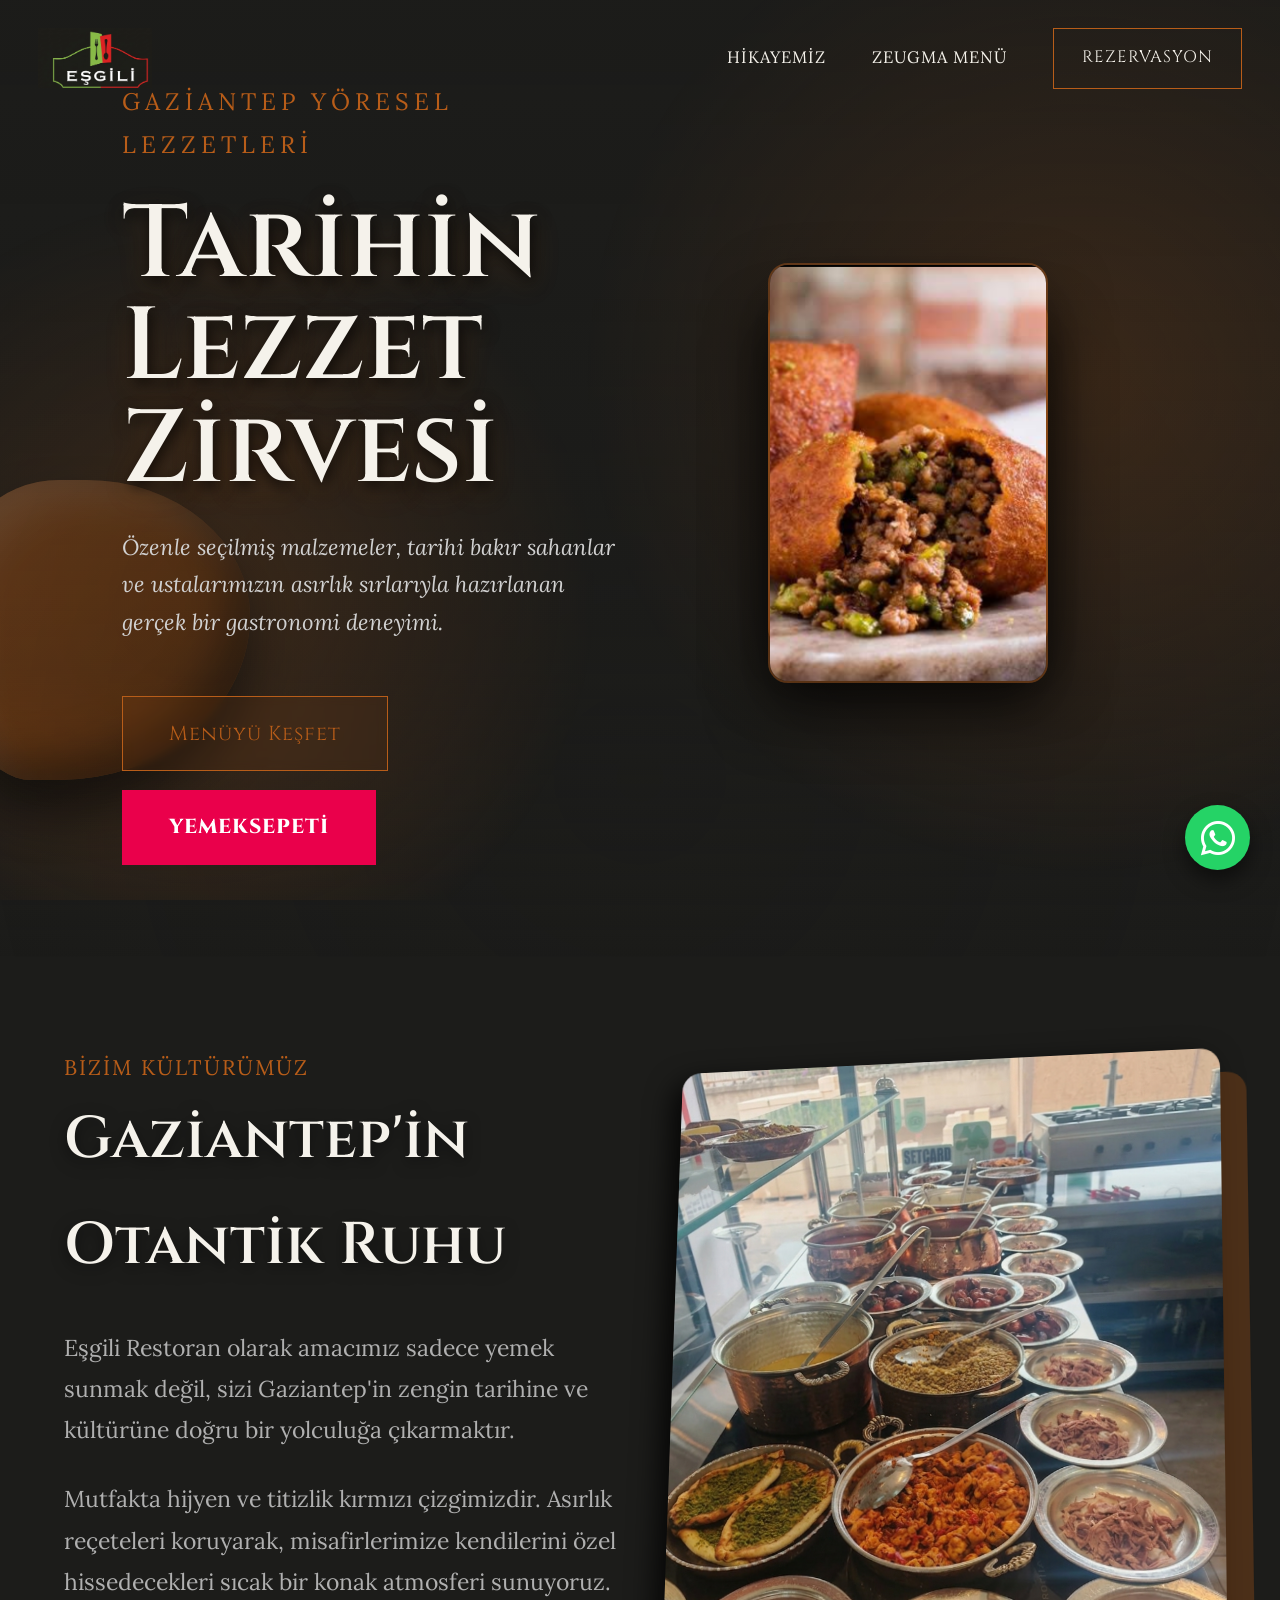
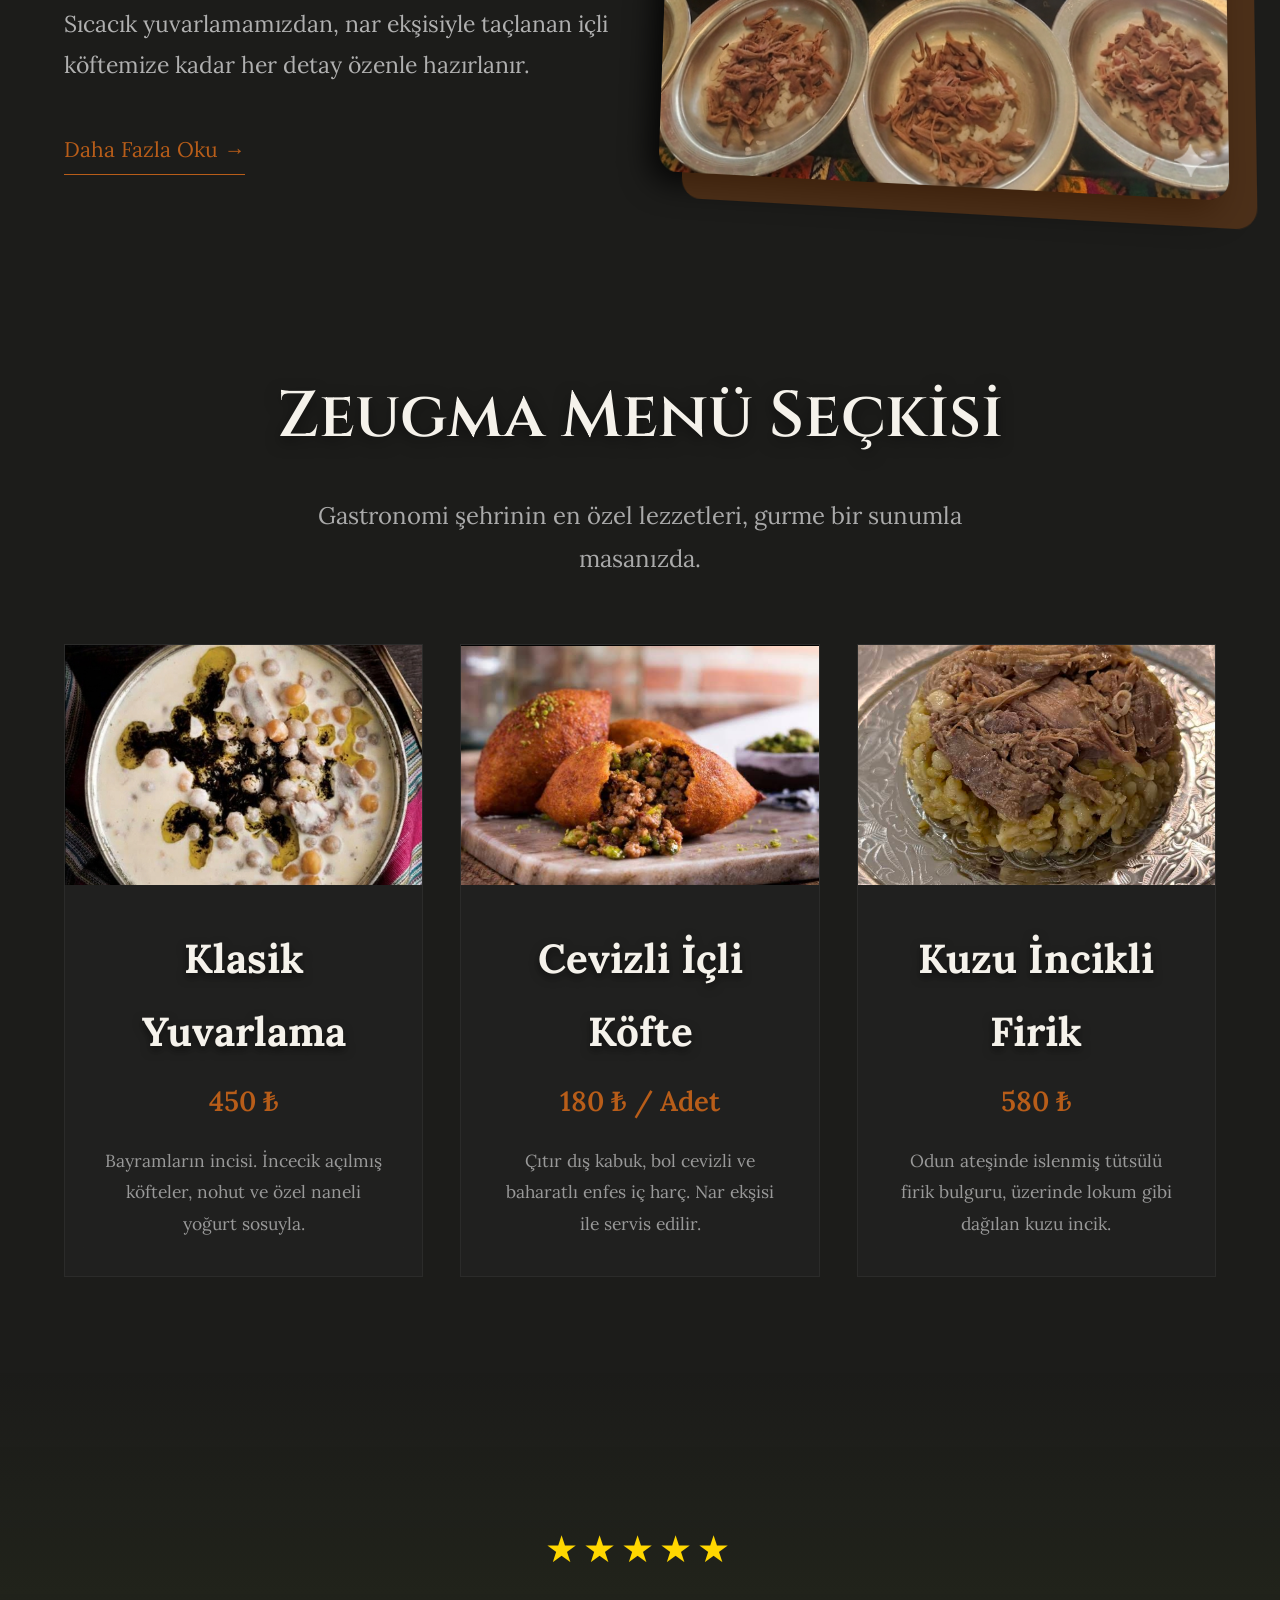
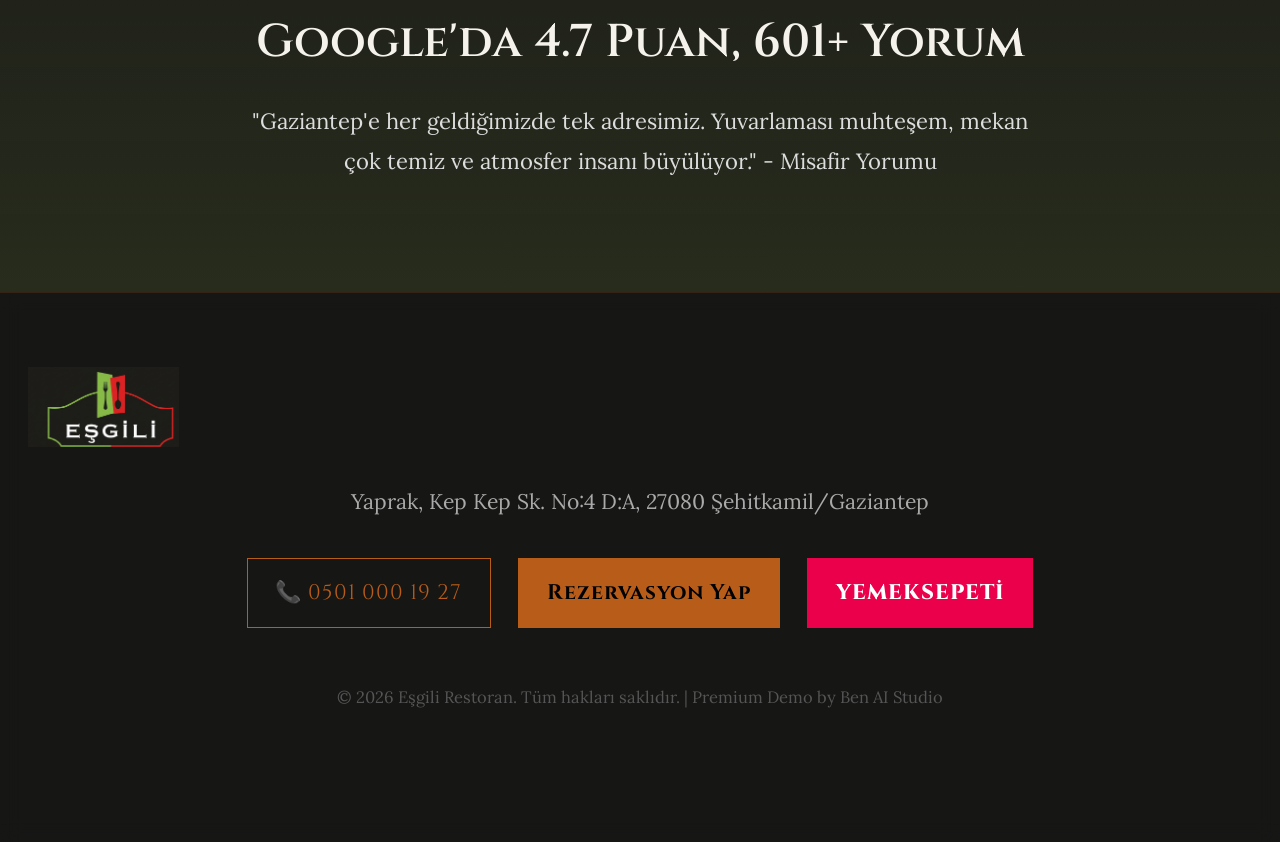
<file: preview.html>
<!DOCTYPE html>
<html lang="tr">

<head>
    <meta charset="UTF-8">
    <meta name="viewport" content="width=device-width, initial-scale=1.0">
    <title>Eşgili Restoran | Geleneksel Gaziantep Mutfak Sanatı</title>

    <!-- Fonts -->
    <link rel="preconnect" href="https://fonts.googleapis.com">
    <link rel="preconnect" href="https://fonts.gstatic.com" crossorigin>
    <link
        href="https://fonts.googleapis.com/css2?family=Cinzel:wght@400;600;700&family=Lora:ital,wght@0,400;0,500;1,400&display=swap"
        rel="stylesheet">
    <link href='https://unpkg.com/boxicons@2.1.4/css/boxicons.min.css' rel='stylesheet'>

    <link rel="stylesheet" href="css/style.css">

<style>
*{
  box-sizing:border-box;
}

html,body{
  overflow-x:hidden;
  width:100%;
}

img{
  max-width:100%;
  height:auto;
  display:block;
}

.hero-container{
  display:flex;
  align-items:center;
  justify-content:space-between;
  gap:2rem;
  flex-wrap:wrap;
}

.hero-content{
  flex:1;
  min-width:280px;
}

.hero-content h1{
  font-size:clamp(2.5rem,8vw,6rem);
  line-height:1;
  word-break:break-word;
}

.hero-desc{
  font-size:clamp(.95rem,2vw,1.2rem);
  line-height:1.7;
}

.hero-images{
  flex:1;
  display:flex;
  justify-content:center;
  align-items:center;
  gap:1rem;
  flex-wrap:wrap;
}

.hero-img{
  width:100%;
  max-width:280px;
  object-fit:cover;
}

.story-container{
  display:flex;
  gap:2rem;
  align-items:center;
  flex-wrap:wrap;
}

.story-content,
.story-image{
  flex:1;
  min-width:280px;
}

.story-image img{
  width:100%;
  border-radius:20px;
}

.menu-grid{
  display:grid;
  grid-template-columns:repeat(auto-fit,minmax(280px,1fr));
  gap:2rem;
}

.menu-card{
  width:100%;
  overflow:hidden;
}

.menu-img-wrap{
  width:100%;
  height:240px;
  overflow:hidden;
}

.menu-img-wrap img{
  width:100%;
  height:100%;
  object-fit:cover;
}

footer{
  padding:4rem 1.5rem 7rem;
}

@media (max-width:768px){

section{
  padding-left:1rem !important;
  padding-right:1rem !important;
}

.hero{
  min-height:auto;
  padding-top:7rem;
  padding-bottom:4rem;
}

.hero-container{
  flex-direction:column;
  text-align:center;
}

.hero-content h1{
  font-size:3rem !important;
  line-height:.95;
}

.hero-desc{
  font-size:1rem;
}

.hero-images{
  width:100%;
  margin-top:2rem;
}

.hero-img{
  max-width:180px;
}

.img-2{
  transform:none !important;
}

.menu-grid{
  grid-template-columns:1fr;
}

.story-container{
  flex-direction:column;
}

.btn-copper{
  width:100%;
  text-align:center;
}

.menu-img-wrap{
  height:220px;
}

}

@media (max-width:480px){

.hero-content h1{
  font-size:2.2rem !important;
}

.hero-subtitle{
  font-size:.8rem;
}

.hero-desc{
  font-size:.92rem;
}

.hero-img{
  max-width:150px;
}

.menu-img-wrap{
  height:180px;
}

}
</style>

</head>

<body>
    <div class="bg-lines"></div>
    <div class="bg-shapes" id="bg-shapes-container">
        <!-- Lights -->
        <div class="shape shape-1" id="shape1"></div>
        <div class="shape shape-2" id="shape2"></div>

        <!-- 3D Metallic Elements -->
        <div class="organic-blob blob-1"></div>
    </div>

    <nav id="navbar">
        <a href="#" class="logo-img-link"><img src="assets/logo.png" alt="Eşgili Logo" class="logo-img"></a>
        <div class="nav-links desktop-only">
            <a href="#hikaye">Hikayemiz</a>
            <a href="#menu">Zeugma Menü</a>
            <a href="#iletisim" class="btn-copper">Rezervasyon</a>
        </div>
        <div class="hamburger mobile-only" id="hamburger">
            <div class="bar"></div>
            <div class="bar"></div>
            <div class="bar"></div>
        </div>
    </nav>

    <!-- Mobile Menu Overlay -->
    <div class="mobile-menu-overlay" id="mobileMenu">
        <div class="mobile-nav-links">
            <a href="#hikaye" class="mobile-link">Hikayemiz</a>
            <a href="#menu" class="mobile-link">Zeugma Menü</a>
            <a href="#iletisim" class="mobile-link btn-copper" style="margin-left:0; margin-top:2rem;">Rezervasyon</a>
        </div>
    </div>

    <section class="hero">
        <div class="hero-bg" id="hero-bg"></div>
        <div class="particles-container" id="particles"></div>
        <div class="steam"></div>
        <div class="hero-overlay"></div>

        <div class="hero-container">
            <div class="hero-content">
                <span class="hero-subtitle">Gaziantep Yöresel Lezzetleri</span>
                <h1>Tarihin<br>Lezzet Zirvesi</h1>
                <p class="hero-desc">Özenle seçilmiş malzemeler, tarihi bakır sahanlar ve ustalarımızın asırlık
                    sırlarıyla hazırlanan gerçek bir gastronomi deneyimi.</p>
                <div style="display: flex; gap: 1rem; flex-wrap: wrap;">
                    <a href="#menu" class="btn-copper"
                        style="padding: 1rem 2.5rem; font-size: 1.1rem; background: rgba(184, 93, 25, 0.1); backdrop-filter: blur(5px);">Menüyü
                        Keşfet</a>
                    <a href="https://www.yemeksepeti.com/restaurant/hcvz/esgili-restoran?srsltid=AfmBOop_nC1M2yYXTI1k_6gWQtiFwk443ST-8Q_w5a07xKaIt2Z9Bty2"
                        target="_blank" class="btn-copper"
                        style="padding: 1rem 2.5rem; font-size: 1.1rem; background: #EA004B; color: white; border-color: #EA004B; font-weight: 800; text-transform: uppercase;">Yemeksepeti</a>
                </div>
            </div>

            <div class="hero-images">
                <img src="assets/iclikofte.png" alt="İçli Köfte" class="hero-img img-1">
                <img src="assets/yuvarlama.png" alt="Yuvarlama" class="hero-img img-2"
                    >
            </div>
        </div>
    </section>

    <section id="hikaye" class="story-container reveal">
        <div class="story-content">
            <span style="color: var(--copper); text-transform: uppercase; letter-spacing: 2px;">Bizim Kültürümüz</span>
            <h3>Gaziantep'in Otantik Ruhu</h3>
            <p>Eşgili Restoran olarak amacımız sadece yemek sunmak değil, sizi Gaziantep'in zengin tarihine ve kültürüne
                doğru bir yolculuğa çıkarmaktır.</p>
            <p>Mutfakta hijyen ve titizlik kırmızı çizgimizdir. Asırlık reçeteleri koruyarak, misafirlerimize
                kendilerini özel hissedecekleri sıcak bir konak atmosferi sunuyoruz. Sıcacık yuvarlamamızdan, nar
                ekşisiyle taçlanan içli köftemize kadar her detay özenle hazırlanır.</p>
            <a href="#"
                style="color: var(--copper); text-decoration: none; border-bottom: 1px solid var(--copper); padding-bottom: 5px; margin-top: 1rem; display: inline-block;">Daha
                Fazla Oku &rarr;</a>
        </div>
        <div class="story-image">
            <img src="assets/mekan.png" alt="Eşgili Restoran Mekan">
        </div>
    </section>

    <section id="menu">
        <div class="section-header reveal">
            <h2 style="color: var(--cream);">Zeugma Menü Seçkisi</h2>
            <p>Gastronomi şehrinin en özel lezzetleri, gurme bir sunumla masanızda.</p>
        </div>

        <div class="menu-grid">
            <div class="menu-card reveal">
                <div class="glow"></div>
                <div class="menu-img-wrap">
                    <img src="assets/yuvarlama.png" alt="Yuvarlama"
                        >
                </div>
                <div class="menu-details">
                    <h4>Klasik Yuvarlama</h4>
                    <span class="price">450 ₺</span>
                    <p style="color: #999; font-size: 0.95rem;">Bayramların incisi. İncecik açılmış köfteler, nohut ve
                        özel naneli yoğurt sosuyla.</p>
                </div>
            </div>

            <div class="menu-card reveal" style="transition-delay: 0.2s;">
                <div class="glow"></div>
                <div class="menu-img-wrap">
                    <img src="assets/iclikofte.png" alt="İçli Köfte">
                </div>
                <div class="menu-details">
                    <h4>Cevizli İçli Köfte</h4>
                    <span class="price">180 ₺ / Adet</span>
                    <p style="color: #999; font-size: 0.95rem;">Çıtır dış kabuk, bol cevizli ve baharatlı enfes iç harç.
                        Nar ekşisi ile servis edilir.</p>
                </div>
            </div>

            <div class="menu-card reveal" style="transition-delay: 0.4s;">
                <div class="glow"></div>
                <div class="menu-img-wrap">
                    <img src="assets/firik.png" alt="Firik Pilavı">
                </div>
                <div class="menu-details">
                    <h4>Kuzu İncikli Firik</h4>
                    <span class="price">580 ₺</span>
                    <p style="color: #999; font-size: 0.95rem;">Odun ateşinde islenmiş tütsülü firik bulguru, üzerinde
                        lokum gibi dağılan kuzu incik.</p>
                </div>
            </div>
        </div>
    </section>

    <div class="rating-banner reveal">
        <div class="stars">★★★★★</div>
        <h3>Google'da 4.7 Puan, <span id="review-counter" data-target="1600">0</span>+ Yorum</h3>
        <p style="font-size: 1.2rem; color: #ddd; max-width: 800px; margin: 0 auto;">"Gaziantep'e her geldiğimizde tek
            adresimiz. Yuvarlaması muhteşem, mekan çok temiz ve atmosfer insanı büyülüyor." - Misafir Yorumu</p>
    </div>

    <footer id="iletisim">
        <div style="margin-bottom: 2rem;">
            <img src="assets/logo.png" alt="Eşgili Logo" style="height: 80px; object-fit: contain;">
        </div>
        <p style="color: #aaa; margin-bottom: 2rem;">Yaprak, Kep Kep Sk. No:4 D:A, 27080 Şehitkamil/Gaziantep</p>
        <div style="display: flex; justify-content: center; gap: 1.5rem; margin-bottom: 3rem; flex-wrap: wrap;">
            <a href="tel:05010001927" class="btn-copper">📞 0501 000 19 27</a>
            <a href="https://wa.me/905010001927" class="btn-copper"
                style="background: var(--copper); color: #000; font-weight: 700;">Rezervasyon Yap</a>
            <a href="https://www.yemeksepeti.com/restaurant/hcvz/esgili-restoran?srsltid=AfmBOop_nC1M2yYXTI1k_6gWQtiFwk443ST-8Q_w5a07xKaIt2Z9Bty2"
                target="_blank" class="btn-copper"
                style="background: #EA004B; border-color: #EA004B; color: white; font-weight: 800; text-transform: uppercase;">Yemeksepeti</a>
        </div>
        <p style="color: #555; font-size: 0.9rem;">&copy; 2026 Eşgili Restoran. Tüm hakları saklıdır. | Premium Demo by
            Ben AI Studio</p>
    </footer>

    <a href="https://wa.me/905010001927?text=Merhaba,%20Eşgili%20Restoran'da%20rezervasyon%20yaptırmak%20istiyorum."
        class="floating-wa" target="_blank">
        <i class='bx bxl-whatsapp'></i>
    </a>

    <!-- Mobile Bottom Bar -->
    <div class="mobile-bottom-bar mobile-only">
        <a href="tel:05010001927" class="bottom-bar-item">
            <i class='bx bx-phone'></i>
            <span>Ara</span>
        </a>
        <a href="#menu" class="bottom-bar-item">
            <i class='bx bx-restaurant'></i>
            <span>Menü</span>
        </a>
        <a href="https://wa.me/905010001927" class="bottom-bar-item" target="_blank">
            <i class='bx bxl-whatsapp'></i>
            <span>WhatsApp</span>
        </a>
        <a href="https://www.yemeksepeti.com/restaurant/hcvz/esgili-restoran?srsltid=AfmBOop_nC1M2yYXTI1k_6gWQtiFwk443ST-8Q_w5a07xKaIt2Z9Bty2"
            target="_blank" class="bottom-bar-item" style="color: #EA004B;">
            <i class='bx bx-shopping-bag' style="color: #EA004B;"></i>
            <span style="color: #EA004B;">Sipariş</span>
        </a>
    </div>

    <script src="js/main.js"></script>
</body>

</html>
</file>
<file: css/style.css>
:root {
            --stone-dark: #1C1C1A; /* Deep Stone */
            --stone-light: #2A2A28;
            --copper: #B85D19; /* Copper/Terracotta */
            --copper-light: #d67a36;
            --olive: #4A5D23; /* Olive Green */
            --cream: #F5F2EB; /* Text color */
            --font-heading: 'Cinzel', serif;
            --font-body: 'Lora', serif;
        }

        * {
            margin: 0;
            padding: 0;
            box-sizing: border-box;
        }

        body, html {
            font-family: var(--font-body);
            background-color: var(--stone-dark);
            color: var(--cream);
            line-height: 1.8;
            font-size: 1.15rem;
            overflow-x: hidden;
            scroll-behavior: smooth;
            max-width: 100%;
        }

        /* Hareketli Arka Plan Çizgileri */
        .bg-lines {
            position: fixed;
            top: -50%; left: -50%; width: 200%; height: 200%;
            background: repeating-linear-gradient(
                -45deg,
                rgba(0, 0, 0, 0.5) 0px,
                rgba(0, 0, 0, 0.5) 2px,
                transparent 2px,
                transparent 40px
            );
            z-index: -5;
            pointer-events: none;
            animation: slideLines 30s linear infinite;
        }
        @keyframes slideLines {
            0% { transform: translate(0, 0); }
            100% { transform: translate(40px, 40px); }
        }

        /* 3D Floating Background Shapes */
        .bg-shapes {
            position: fixed;
            top: 0; left: 0; width: 100%; height: 100%;
            pointer-events: none;
            z-index: 0;
            overflow: hidden;
        }
        .shape {
            position: absolute;
            border-radius: 50%;
            transition: transform 0.2s ease-out;
            mix-blend-mode: screen;
        }
        .shape-1 {
            width: 800px; height: 800px;
            background: radial-gradient(circle, rgba(184, 93, 25, 0.4) 0%, transparent 70%);
            top: 5%; left: -200px;
        }
        .shape-2 {
            width: 1000px; height: 1000px;
            background: radial-gradient(circle, rgba(184, 93, 25, 0.4) 0%, transparent 70%);
            bottom: -10%; right: -300px;
        }

        /* Organic Metallic Blobs */
        .organic-blob {
            position: absolute;
            background: linear-gradient(135deg, var(--copper) 0%, #683005 100%);
            box-shadow: inset -20px -20px 40px rgba(0,0,0,0.5), inset 20px 20px 40px rgba(255,255,255,0.2), 0 30px 50px rgba(0,0,0,0.8);
            z-index: 1;
            will-change: transform, border-radius;
            animation: morph 8s ease-in-out infinite both alternate;
            opacity: 0.8;
        }
        .blob-1 {
            width: 300px; height: 300px;
            top: 45%; left: -50px;
        }

        @keyframes morph {
            0% { border-radius: 40% 60% 70% 30% / 40% 50% 60% 50%; }
            34% { border-radius: 70% 30% 50% 50% / 30% 30% 70% 70%; }
            67% { border-radius: 100% 60% 60% 100% / 100% 100% 60% 60%; }
            100% { border-radius: 40% 60% 70% 30% / 40% 50% 60% 50%; }
        }

        h1, h2, h3, .logo {
            font-family: var(--font-heading);
            font-weight: 600;
        }

        ::-webkit-scrollbar {
            width: 8px;
        }
        ::-webkit-scrollbar-track {
            background: var(--stone-dark);
        }
        ::-webkit-scrollbar-thumb {
            background: var(--copper);
        }

        /* --- Navbar --- */
        nav {
            position: fixed;
            top: 0; width: 100%;
            padding: 1.5rem 3%;
            display: flex;
            justify-content: space-between;
            align-items: center;
            z-index: 1000;
            transition: all 0.4s ease;
        }

        nav.scrolled {
            padding: 0.8rem 3%;
            background: rgba(28, 28, 26, 0.95);
            backdrop-filter: blur(10px);
            border-bottom: 1px solid rgba(184, 93, 25, 0.2);
        }

        .logo {
            font-size: 2rem;
            color: var(--copper);
            text-decoration: none;
            letter-spacing: 2px;
        }

        .logo-img {
            height: 60px;
            object-fit: contain;
            transition: transform 0.3s ease;
        }
        .logo-img:hover {
            transform: scale(1.05);
            filter: drop-shadow(0 0 10px rgba(184, 93, 25, 0.3));
        }

        .nav-links.desktop-only { display: flex; align-items: center; }

        .nav-links a {
            color: var(--cream);
            text-decoration: none;
            margin-left: 2.5rem;
            font-size: 0.9rem;
            text-transform: uppercase;
            letter-spacing: 1px;
            transition: color 0.3s;
        }

        .nav-links a:hover {
            color: var(--copper);
        }

        .btn-copper {
            border: 1px solid var(--copper);
            padding: 0.8rem 1.5rem;
            color: var(--copper);
            text-decoration: none;
            transition: all 0.3s;
            font-family: var(--font-heading);
            letter-spacing: 1px;
            display: inline-block;
        }

        .btn-copper:hover {
            background: var(--copper);
            color: #000;
            font-weight: 700;
            box-shadow: 0 5px 15px rgba(184, 93, 25, 0.4);
        }

        /* --- Mobile Menu Styles --- */
        .mobile-only { display: none !important; }
        
        .hamburger {
            cursor: pointer;
            z-index: 1001; /* Above the overlay */
            display: flex;
            flex-direction: column;
            gap: 6px;
        }
        .hamburger .bar {
            width: 30px; height: 3px;
            background-color: var(--copper);
            transition: all 0.3s ease;
            border-radius: 3px;
        }
        .hamburger.active .bar:nth-child(1) { transform: translateY(9px) rotate(45deg); }
        .hamburger.active .bar:nth-child(2) { opacity: 0; }
        .hamburger.active .bar:nth-child(3) { transform: translateY(-9px) rotate(-45deg); }

        .mobile-menu-overlay {
            position: fixed;
            top: 0; left: 0; width: 100%; height: 100vh;
            background: rgba(28, 28, 26, 0.98);
            backdrop-filter: blur(15px);
            z-index: 1000;
            display: flex;
            flex-direction: column;
            justify-content: center;
            align-items: center;
            opacity: 0;
            pointer-events: none;
            transition: opacity 0.4s ease;
        }
        .mobile-menu-overlay.active {
            opacity: 1;
            pointer-events: auto;
        }
        .mobile-nav-links {
            display: flex;
            flex-direction: column;
            text-align: center;
            gap: 2rem;
            transform: translateY(30px);
            transition: transform 0.4s ease;
        }
        .mobile-menu-overlay.active .mobile-nav-links {
            transform: translateY(0);
        }
        .mobile-link {
            color: var(--cream);
            text-decoration: none;
            font-size: 1.5rem;
            text-transform: uppercase;
            letter-spacing: 2px;
            font-family: var(--font-heading);
            transition: color 0.3s;
        }
        .mobile-link:hover { color: var(--copper); }

        /* --- Hero --- */
        .hero {
            min-height: 100vh;
            position: relative;
            z-index: 2;
            display: flex;
            align-items: center;
            justify-content: center;
            overflow: hidden;
            padding-top: 80px;
        }

        .hero-bg {
            position: absolute;
            top: 0; left: 0; width: 100%; height: 100%;
            background: radial-gradient(circle at center, rgba(28, 28, 26, 0.2) 0%, transparent 100%);
            z-index: -2;
        }

        .hero-overlay {
            position: absolute;
            top: 0; left: 0; width: 100%; height: 100%;
            background: linear-gradient(to bottom, rgba(28,28,26,0.6) 0%, rgba(28,28,26,0.4) 70%, transparent 100%);
            z-index: -2;
        }

        /* Particles */
        .particles-container {
            position: absolute;
            top: 0; left: 0; width: 100%; height: 100%;
            overflow: hidden;
            z-index: 0;
            pointer-events: none;
        }
        .particle {
            position: absolute;
            background: radial-gradient(circle, rgba(255,165,0,0.6) 0%, transparent 70%);
            border-radius: 50%;
            opacity: 0;
            animation: floatParticle linear infinite;
        }
        @keyframes floatParticle {
            0% { transform: translateY(0) scale(1); opacity: 0; }
            20% { opacity: 0.8; }
            80% { opacity: 0.8; }
            100% { transform: translateY(-200px) scale(0.5); opacity: 0; }
        }

        /* Steam Effect CSS */
        .steam {
            position: absolute;
            width: 100%;
            height: 100%;
            background: url('https://raw.githubusercontent.com/danielstuart14/CSS_FOG_ANIMATION/master/fog1.png') repeat-x;
            background-size: cover;
            z-index: -1;
            opacity: 0.2;
            animation: moveSteam 60s linear infinite;
        }

        @keyframes moveSteam {
            0% { background-position: 0 0; }
            100% { background-position: 100vw 0; }
        }

        .hero-container {
            display: flex;
            align-items: center;
            justify-content: space-between;
            width: 100%;
            max-width: 1400px;
            padding: 0 5%;
            z-index: 1;
            gap: 2rem;
        }

        .hero-content {
            flex: 1;
            max-width: 650px;
            text-align: left;
        }

        .hero-images {
            flex: 1;
            position: relative;
            height: 500px;
            display: flex;
            justify-content: center;
            align-items: center;
        }

        .hero-img {
            position: absolute;
            border-radius: 20px;
            box-shadow: 0 30px 60px rgba(0,0,0,0.6);
            border: 2px solid rgba(184, 93, 25, 0.4);
            object-fit: cover;
        }

        .img-1 {
            width: 320px;
            height: 420px;
            z-index: 2;
            animation: float1 6s ease-in-out infinite;
        }

        .img-2 {
            width: 280px;
            height: 350px;
            z-index: 1;
            animation: float2 8s ease-in-out infinite;
        }

        @keyframes float1 {
            0%, 100% { transform: rotate(-6deg) translateX(-40px) translateY(0); }
            50% { transform: rotate(-6deg) translateX(-40px) translateY(-20px); }
        }

        @keyframes float2 {
            0%, 100% { transform: rotate(8deg) translateX(80px) translateY(40px); }
            50% { transform: rotate(8deg) translateX(80px) translateY(20px); }
        }

        @media (max-width: 968px) {
            .mobile-only { display: flex !important; }
            .desktop-only { display: none !important; }
            
            nav { padding: 0.5rem 2%; }
            nav.scrolled { padding: 0.5rem 2%; }

            .hero { padding-top: 100px; min-height: auto; padding-bottom: 3rem; }
            .hero-container {
                flex-direction: column;
                text-align: center;
                margin-top: 1rem;
                gap: 2rem;
            }
            .hero-content {
                text-align: center;
                max-width: 100%;
                padding: 0;
            }
            .hero-content > div {
                flex-direction: column !important;
                align-items: stretch !important;
                gap: 0.8rem !important;
            }
            .hero-content .btn-copper {
                padding: 0.6rem 0.8rem !important;
                font-size: 0.85rem !important;
                width: 100%;
                box-sizing: border-box;
                text-align: center;
            }

            /* Typography Fixes */
            .hero h1 { 
                font-size: clamp(1.3rem, 5.5vw, 2rem); 
                line-height: 1.3;
                margin-bottom: 0.8rem;
                word-break: keep-all;
                overflow-wrap: normal;
            }
            .hero-subtitle { font-size: clamp(0.75rem, 3.5vw, 1rem); margin-bottom: 0.8rem; }
            .hero-desc { font-size: clamp(0.85rem, 3.5vw, 1rem); margin-bottom: 1.5rem; line-height: 1.5; }
            
            /* Shapes & Blobs on Mobile */
            .organic-blob { opacity: 0.15; transform: scale(0.5); }
            .shape-1, .shape-2 { width: 250px; height: 250px; }
            
            /* Image Fixes */
            .hero-images {
                display: none !important;
            }
            .img-1 { width: 50%; height: auto; left: 5%; top: 5%; animation: float1Mobile 6s ease-in-out infinite; }
            .img-2 { width: 45%; height: auto; right: 5%; bottom: 5%; animation: float2Mobile 8s ease-in-out infinite; }

            @keyframes float1Mobile {
                0%, 100% { transform: rotate(-3deg) translateX(-5px) translateY(0); }
                50% { transform: rotate(-3deg) translateX(-5px) translateY(-10px); }
            }
            @keyframes float2Mobile {
                0%, 100% { transform: rotate(4deg) translateX(10px) translateY(5px); }
                50% { transform: rotate(4deg) translateX(10px) translateY(0); }
            }

            /* Layout & Section Fixes */
            section { padding: 3rem 5%; }
            .story-container {
                flex-direction: column-reverse;
                text-align: center;
                gap: 1.5rem;
            }
            .story-content h3 { font-size: clamp(1.4rem, 5vw, 2rem); line-height: 1.2; margin-bottom: 0.8rem; }
            .story-content p { font-size: 0.85rem; line-height: 1.5; margin-bottom: 1rem; }
            .story-image img { transform: none; margin-top: 0; max-width: 80%; margin-left: auto; margin-right: auto; height: auto; box-shadow: 6px 6px 0px rgba(184, 93, 25, 0.3), -3px 3px 10px rgba(0,0,0,0.8); }
            
            .section-header { margin-bottom: 1.5rem; }
            .section-header h2 { font-size: clamp(1.4rem, 5vw, 2rem); line-height: 1.2; margin-bottom: 0.8rem; }
            .section-header p { font-size: 0.85rem; line-height: 1.5; }
            
            .menu-grid { grid-template-columns: 1fr; gap: 1.2rem; }
            .menu-card { max-width: 90%; margin: 0 auto; }
            .menu-img-wrap { height: 180px; }
            .menu-details { padding: 1.2rem; }
            .menu-details h4 { font-size: clamp(1.2rem, 4vw, 1.5rem); line-height: 1.2; }
            .menu-details p { font-size: 0.8rem; line-height: 1.4; }
            .menu-details .price { font-size: 1.2rem; margin-bottom: 0.5rem; }
            
            .rating-banner { padding: 3rem 5% 2rem 5%; }
            .rating-banner h3 { font-size: clamp(1.2rem, 4vw, 1.5rem); line-height: 1.3; margin-bottom: 0.8rem; }
            .rating-banner p { font-size: 0.85rem !important; line-height: 1.4; }
            .stars { font-size: 1.5rem; margin-bottom: 0.5rem; }
            
            footer { padding: 2rem 5%; padding-bottom: 90px; }
            footer > div[style*="display: flex"] {
                flex-direction: column !important;
                gap: 0.8rem !important;
            }
            footer .btn-copper {
                width: 100%;
                padding: 0.6rem 0.8rem !important;
                font-size: 0.85rem !important;
                box-sizing: border-box;
                text-align: center;
            }
            footer img { height: 60px !important; }

            /* Mobile Bottom Bar and Adjustments */
            body { padding-bottom: 60px; }
            .mobile-bottom-bar.mobile-only {
                display: flex !important;
            }
            .floating-wa {
                bottom: 80px;
                right: 20px;
                width: 50px; height: 50px;
                font-size: 2rem;
            }
        }

        .hero-subtitle {
            color: var(--copper);
            font-size: 1.3rem;
            letter-spacing: 5px;
            text-transform: uppercase;
            margin-bottom: 1.5rem;
            display: block;
            animation: fadeIn 1s ease-out;
        }

        .hero h1 {
            font-size: 5.5rem;
            line-height: 1.1;
            margin-bottom: 1.5rem;
            text-shadow: 2px 5px 15px rgba(0,0,0,0.8), 0 10px 30px rgba(184, 93, 25, 0.2);
            animation: fadeInUp 1s ease-out 0.3s backwards;
        }

        .hero-desc {
            font-size: 1.4rem;
            color: #d1d1d1;
            margin-bottom: 3rem;
            font-style: italic;
            animation: fadeInUp 1s ease-out 0.6s backwards;
        }

        /* --- Sections --- */
        section {
            padding: 5rem 5%;
            position: relative;
            z-index: 2;
        }

        .section-header {
            text-align: center;
            margin-bottom: 3.5rem;
        }

        .section-header h2 {
            font-size: 3.5rem;
            color: var(--copper);
            margin-bottom: 1rem;
            text-shadow: 0 5px 15px rgba(0,0,0,0.5);
        }

        .section-header p {
            max-width: 700px;
            margin: 0 auto;
            font-size: 1.3rem;
            color: #aaa;
        }

        /* --- Story Section --- */
        .story-container {
            display: flex;
            align-items: center;
            gap: 3rem;
            max-width: 1300px;
            margin: 0 auto;
        }

        .story-content {
            flex: 1;
        }

        .story-content h3 {
            font-size: 3.2rem;
            margin-bottom: 1.5rem;
            color: var(--cream);
            text-shadow: 0 5px 15px rgba(0,0,0,0.5);
        }

        .story-content p {
            margin-bottom: 1.5rem;
            color: #b0b0b0;
            font-size: 1.25rem;
        }

        .story-image {
            flex: 1;
            position: relative;
            perspective: 1000px;
        }

        .story-image img {
            width: 100%;
            border-radius: 10px;
            box-shadow: 25px 25px 0px rgba(184, 93, 25, 0.3), -10px 10px 30px rgba(0,0,0,0.8);
            transform: rotateY(-8deg) rotateX(5deg);
            transition: transform 0.5s ease, box-shadow 0.5s ease;
        }

        .story-image img:hover {
            transform: rotateY(0) rotateX(0);
            box-shadow: 15px 15px 0px rgba(184, 93, 25, 0.5), 0 20px 40px rgba(0,0,0,0.9);
        }

        /* --- Zeugma Menu --- */
        .menu-grid {
            display: grid;
            grid-template-columns: repeat(auto-fit, minmax(350px, 1fr));
            gap: 3rem;
            max-width: 1200px;
            margin: 0 auto;
        }

        .menu-card {
            background: rgba(42, 42, 40, 0.4);
            backdrop-filter: blur(15px);
            border: 1px solid rgba(255,255,255,0.05);
            transition: box-shadow 0.3s ease;
            position: relative;
            overflow: hidden;
            cursor: pointer;
            transform-style: preserve-3d;
        }

        .menu-card .glow {
            position: absolute;
            width: 350px;
            height: 350px;
            background: radial-gradient(circle, rgba(184, 93, 25, 0.15) 0%, transparent 70%);
            border-radius: 50%;
            pointer-events: none;
            transform: translate(-50%, -50%);
            opacity: 0;
            transition: opacity 0.4s;
            z-index: 2;
        }

        .menu-card:hover .glow {
            opacity: 1;
        }

        .menu-card:hover {
            border-color: rgba(184, 93, 25, 0.4);
            box-shadow: 0 30px 60px rgba(0,0,0,0.8);
        }

        .menu-img-wrap {
            width: 100%;
            height: 350px;
            overflow: hidden;
        }

        .menu-img-wrap img {
            width: 100%;
            height: 100%;
            object-fit: cover;
            transition: transform 0.8s ease;
        }

        .menu-card:hover .menu-img-wrap img {
            transform: scale(1.1);
        }

        .menu-details {
            padding: 2rem;
            text-align: center;
            transform: translateZ(30px);
            position: relative;
            z-index: 3;
        }

        .menu-details h4 {
            font-size: 2.2rem;
            margin-bottom: 0.5rem;
            color: var(--cream);
            text-shadow: 0 4px 10px rgba(0,0,0,0.6);
        }

        .menu-details .price {
            color: var(--copper);
            font-size: 1.5rem;
            font-weight: 600;
            margin-bottom: 1rem;
            display: block;
        }

        /* --- Rating Banner --- */
        .rating-banner {
            background: linear-gradient(to bottom, transparent 0%, rgba(74, 93, 35, 0.25) 100%);
            padding: 8rem 5% 6rem 5%;
            text-align: center;
            position: relative;
            z-index: 1;
        }

        .rating-banner h3 {
            font-size: 2.5rem;
            margin-bottom: 1rem;
        }

        .stars {
            color: #FFD700;
            font-size: 2rem;
            margin-bottom: 1rem;
            letter-spacing: 5px;
        }

        /* --- Footer --- */
        footer {
            background: rgba(17, 17, 17, 0.5);
            backdrop-filter: blur(10px);
            padding: 4rem 5%;
            text-align: center;
            border-top: 1px solid rgba(184, 93, 25, 0.2);
            position: relative;
            z-index: 2;
        }

        .footer-logo {
            font-size: 2.5rem;
            color: var(--copper);
            font-family: var(--font-heading);
            margin-bottom: 2rem;
        }

        .floating-wa {
            position: fixed;
            bottom: 30px;
            right: 30px;
            background: #25D366;
            color: white;
            width: 65px; height: 65px;
            border-radius: 50%;
            display: flex; justify-content: center; align-items: center;
            font-size: 2.5rem;
            text-decoration: none;
            box-shadow: 0 10px 20px rgba(0,0,0,0.5);
            z-index: 1000;
            transition: transform 0.3s;
        }
        .floating-wa:hover { transform: scale(1.1); }

        /* --- Mobile Bottom Bar --- */
        .mobile-bottom-bar {
            position: fixed;
            bottom: 0;
            left: 0;
            width: 100%;
            background: rgba(28, 28, 26, 0.98);
            backdrop-filter: blur(10px);
            display: none; /* Mobile query içinde flex oluyor */
            justify-content: space-around;
            align-items: center;
            padding: 10px 0;
            z-index: 1000;
            border-top: 1px solid rgba(184, 93, 25, 0.3);
            box-shadow: 0 -5px 15px rgba(0,0,0,0.5);
        }
        
        .bottom-bar-item {
            display: flex;
            flex-direction: column;
            align-items: center;
            color: var(--cream);
            text-decoration: none;
            font-size: 0.75rem;
            gap: 4px;
            transition: color 0.3s;
            font-family: var(--font-heading);
            letter-spacing: 0.5px;
        }
        
        .bottom-bar-item i {
            font-size: 1.5rem;
            color: var(--copper);
            transition: color 0.3s, transform 0.3s;
        }
        
        .bottom-bar-item:hover, .bottom-bar-item:hover i {
            color: var(--copper-light);
        }
        .bottom-bar-item:active i {
            transform: scale(0.9);
        }

        /* Animations */
        .reveal {
            opacity: 0;
            transform: translateY(50px) scale(0.95);
            filter: blur(10px);
            transition: all 1s cubic-bezier(0.25, 0.8, 0.25, 1);
        }
        .reveal.active {
            opacity: 1;
            transform: translateY(0) scale(1);
            filter: blur(0);
        }

        @keyframes fadeInUp {
            from { opacity: 0; transform: translateY(30px); }
            to { opacity: 1; transform: translateY(0); }
        }
        @keyframes fadeIn {
            from { opacity: 0; }
            to { opacity: 1; }
        }
</file>
